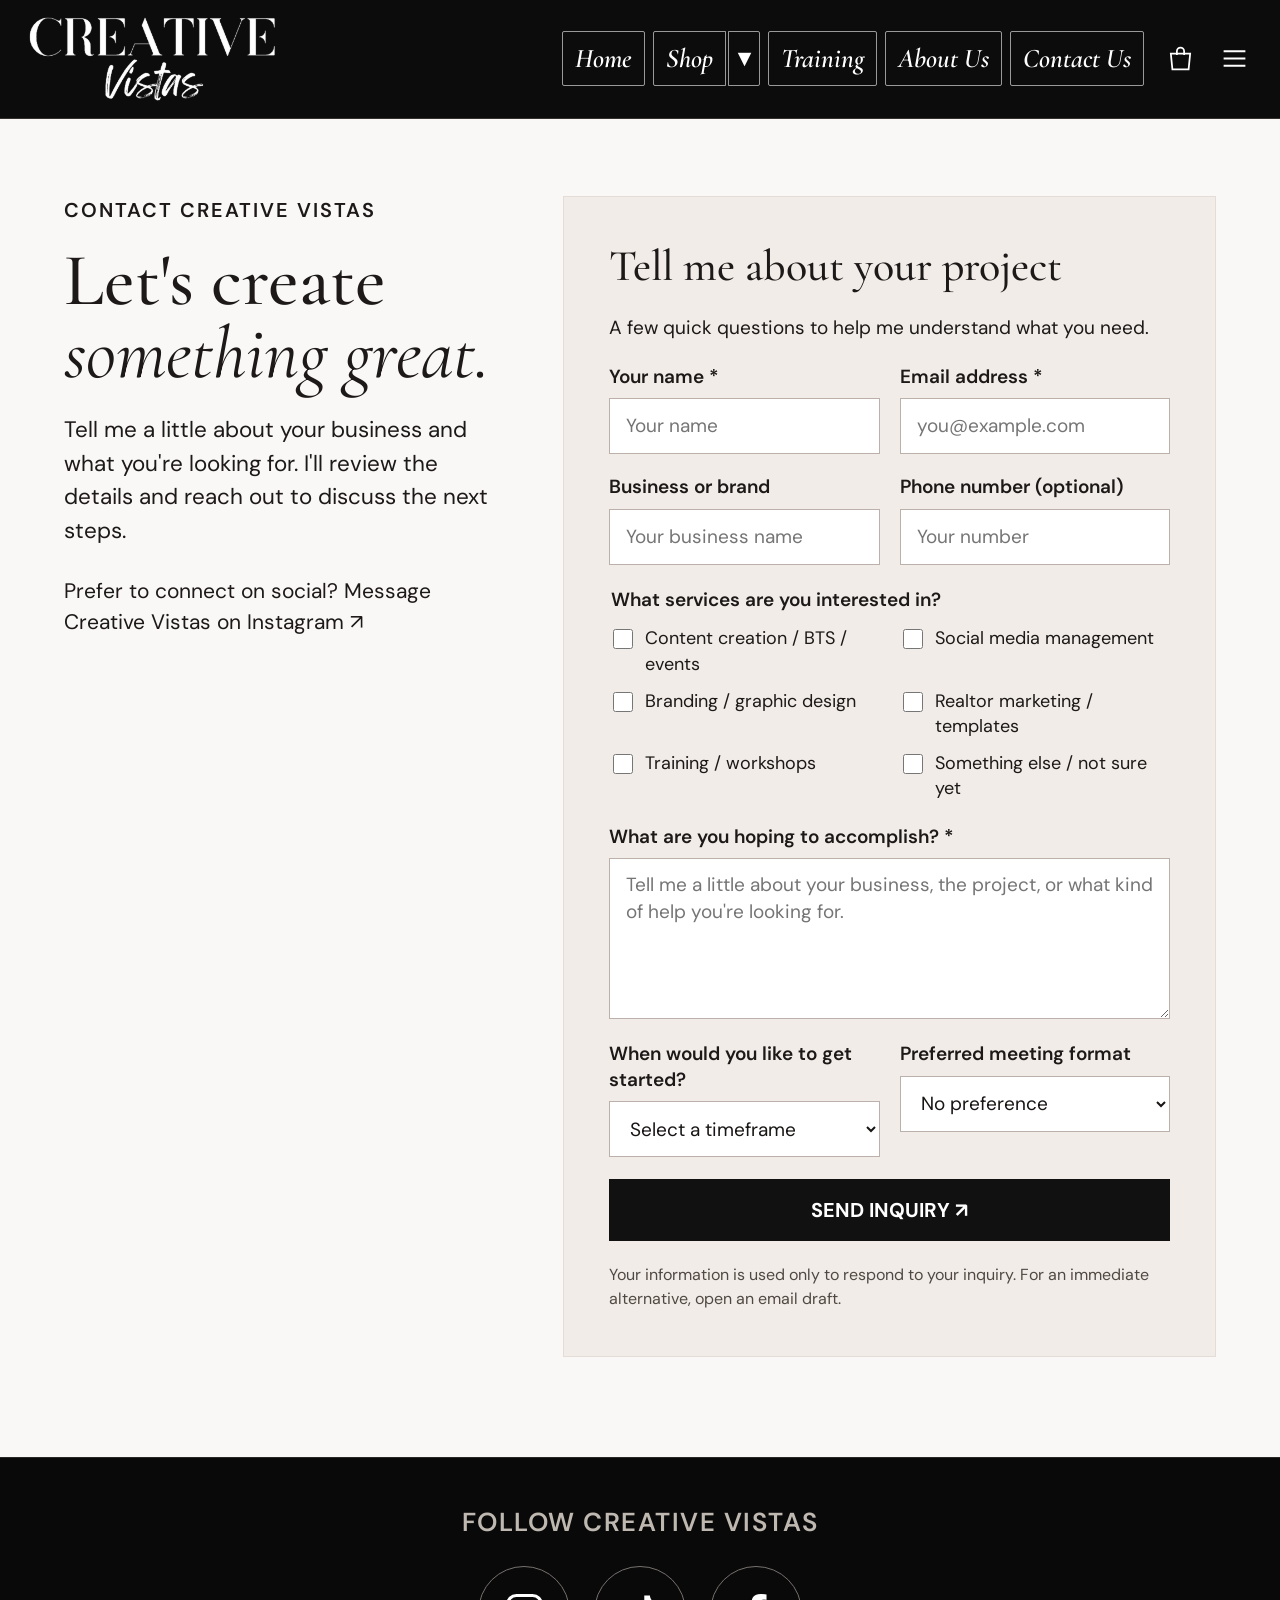
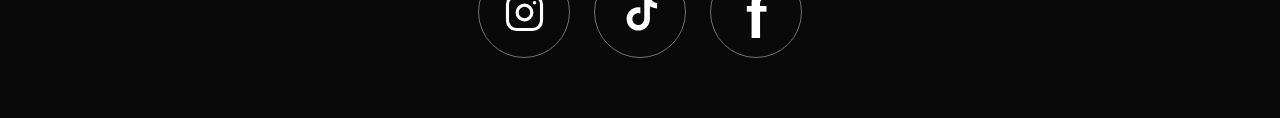
<file: contact.html>
<!doctype html><html lang="en"><head><meta charset="utf-8"><meta name="viewport" content="width=device-width,initial-scale=1"><meta name="theme-color" content="#141313"><meta name="description" content="Contact Creative Vistas. Tell us about your marketing, social media, content creation, design or training needs with our quick discovery form."><title>Contact | Creative Vistas</title><link rel="preconnect" href="https://fonts.googleapis.com"><link rel="preconnect" href="https://fonts.gstatic.com" crossorigin><link href="https://fonts.googleapis.com/css2?family=Cormorant+Garamond:ital,wght@0,400;0,500;0,600;0,700;1,400;1,500;1,600;1,700&family=DM+Sans:wght@400;500;600;700&family=Caveat:wght@400;500;600;700&display=swap" rel="stylesheet"><link rel="stylesheet" href="styles.css?v=nav-right-readable-20261112">
<link rel="stylesheet" href="header-layout.css?v=larger-social-icons-20261112"><link rel="stylesheet" href="shop-pages.css?v=20261112"><link rel="stylesheet" href="about-contact.css?v=discovery-20261112"></head><body><a class="skip-link" href="#main">Skip to content</a><header class="site-header" id="top"><div class="header-inner">
<a href="index.html#home" class="brand" aria-label="Creative Vistas home"><img class="brand-logo" src="logo-white.png" alt="Creative Vistas" width="460" height="176"></a>
<nav class="primary-nav" id="nav" aria-label="Main navigation"><a href="index.html#home">Home</a><div class="cv-shop-menu"><a href="index.html#shop" class="cv-shop-main">Shop</a><button type="button" class="cv-shop-toggle" aria-label="Show Shop packages" aria-expanded="false" aria-controls="cvShopDropdown">▾</button><div class="cv-shop-dropdown" id="cvShopDropdown"><a href="index.html#shop">All Packages</a><a href="the-content-experience.html">The Content Experience</a><a href="realtor-listing-bundle.html">Realtor Listing Bundle</a><a href="30-day-content-planner.html">30-Day Content Planner</a></div></div><a href="index.html#training">Training</a><a href="about.html">About Us</a><a class="active" href="contact.html">Contact Us</a></nav>
<div class="header-actions"><a class="icon-button" href="index.html#shop" aria-label="Shop Creative Vistas" title="Shop"><svg viewBox="0 0 24 24"><path d="M4 8h16l-1.3 13H5.3L4 8Z"/><path d="M9 9V6a3 3 0 0 1 6 0v3"/></svg></a><button class="icon-button menu-button" aria-label="Open menu" aria-expanded="false" aria-controls="nav"><svg viewBox="0 0 24 24"><path d="M3 6h18M3 12h18M3 18h18"/></svg></button></div>
</div></header><main id="main" class="cv-contact-page">
<section class="cv-contact-shell">
 <div class="cv-contact-heading">
  <p class="cv-kicker">CONTACT CREATIVE VISTAS</p>
  <h1>Let's create <em>something great.</em></h1>
  <p class="cv-contact-intro">Tell me a little about your business and what you're looking for. I'll review the details and reach out to discuss the next steps.</p>
  <p class="cv-contact-aside">Prefer to connect on social? <a href="https://www.instagram.com/creativevistas/" target="_blank" rel="noopener noreferrer">Message Creative Vistas on Instagram ↗</a></p>
 </div>
 <form class="cv-discovery-form" action="https://formsubmit.co/jlsvista@aol.com" method="POST">
  <input type="hidden" name="_subject" value="Creative Vistas — New business discovery inquiry">
  <input type="hidden" name="_template" value="table">
  <input type="hidden" name="_url" value="https://creative-vistas-store-front.pages.dev/contact.html">
  <input type="text" name="_honey" style="display:none" tabindex="-1" autocomplete="off" aria-hidden="true">
  <h2>Tell me about your project</h2>
  <p class="cv-form-lead">A few quick questions to help me understand what you need.</p>
  <div class="cv-form-grid">
    <div class="cv-field"><label for="cvName">Your name *</label><input id="cvName" name="Name" type="text" autocomplete="name" required placeholder="Your name"></div>
    <div class="cv-field"><label for="cvEmail">Email address *</label><input id="cvEmail" name="email" type="email" autocomplete="email" required placeholder="you@example.com"></div>
    <div class="cv-field"><label for="cvBusiness">Business or brand</label><input id="cvBusiness" name="Business or Brand" type="text" autocomplete="organization" placeholder="Your business name"></div>
    <div class="cv-field"><label for="cvPhone">Phone number (optional)</label><input id="cvPhone" name="Phone" type="tel" autocomplete="tel" placeholder="Your number"></div>
  </div>
  <fieldset class="cv-services">
   <legend>What services are you interested in?</legend>
   <label><input name="Service: Content creation" type="checkbox" value="Interested"> Content creation / BTS / events</label>
   <label><input name="Service: Social media" type="checkbox" value="Interested"> Social media management</label>
   <label><input name="Service: Branding and design" type="checkbox" value="Interested"> Branding / graphic design</label>
   <label><input name="Service: Realtor marketing" type="checkbox" value="Interested"> Realtor marketing / templates</label>
   <label><input name="Service: Training" type="checkbox" value="Interested"> Training / workshops</label>
   <label><input name="Service: Other" type="checkbox" value="Interested"> Something else / not sure yet</label>
  </fieldset>
  <div class="cv-field"><label for="cvGoal">What are you hoping to accomplish? *</label><textarea id="cvGoal" name="Project goals and details" required rows="5" placeholder="Tell me a little about your business, the project, or what kind of help you're looking for."></textarea></div>
  <div class="cv-form-grid">
   <div class="cv-field"><label for="cvWhen">When would you like to get started?</label><select id="cvWhen" name="Preferred timeline"><option value="">Select a timeframe</option><option>As soon as possible</option><option>Within 2 weeks</option><option>Within a month</option><option>Just exploring options</option></select></div>
   <div class="cv-field"><label for="cvHow">Preferred meeting format</label><select id="cvHow" name="Meeting format"><option value="">No preference</option><option>Virtual</option><option>In person</option><option>Not sure yet</option></select></div>
  </div>
  <button type="submit">SEND INQUIRY ↗</button>
  <p class="cv-form-note">Your information is used only to respond to your inquiry. For an immediate alternative, <a href="mailto:jlsvista@aol.com?subject=Creative%20Vistas%20Inquiry">open an email draft</a>.</p>
 </form>
</section>
</main><footer class="social-footer" aria-label="Creative Vistas social media"><p>FOLLOW CREATIVE VISTAS</p><div class="social-links">
<a href="https://www.instagram.com/creativevistas/" target="_blank" rel="noopener noreferrer" aria-label="Creative Vistas Instagram" title="Instagram"><svg viewBox="0 0 24 24" aria-hidden="true"><rect x="2.5" y="2.5" width="19" height="19" rx="5"/><circle cx="12" cy="12" r="4.1"/><circle cx="17.6" cy="6.6" r="1" class="social-fill"/></svg></a>
<a href="https://www.tiktok.com/@creativevistas" target="_blank" rel="noopener noreferrer" aria-label="Creative Vistas TikTok" title="TikTok"><svg viewBox="0 0 24 24" aria-hidden="true" class="tiktok-icon"><path d="M14.1 2.5h3.15c.2 2.18 1.7 3.9 4 4.14v3.1a10.1 10.1 0 0 1-4.01-1.1v7.01a6.5 6.5 0 1 1-6.55-6.55c.42 0 .84.04 1.24.12v3.28a3.34 3.34 0 1 0 2.18 3.15V2.5Z"/></svg></a>
<a href="https://www.facebook.com/creativevistas" target="_blank" rel="noopener noreferrer" aria-label="Creative Vistas Facebook" title="Facebook"><span class="facebook-letter" aria-hidden="true">f</span></a>
</div></footer><script>const btn=document.querySelector('.menu-button'),nav=document.querySelector('#nav');btn?.addEventListener('click',()=>{const open=nav.classList.toggle('open');btn.setAttribute('aria-expanded',String(open));});nav?.querySelectorAll('a').forEach(a=>a.addEventListener('click',()=>{nav.classList.remove('open');btn.setAttribute('aria-expanded','false')}));</script><script>(function(){
const params=new URLSearchParams(window.location.search);
const session=params.get('session');
if(!session||!['30 Minutes','1 Hour','Custom Content Quote'].includes(session))return;
const form=document.querySelector('.cv-discovery-form');if(!form)return;
const addon=params.get('addon')==='Editing and/or posting support';
const base=session==='30 Minutes'?80:session==='1 Hour'?125:null;
const total=base===null?'Custom quote':'</body></html>+(base+(addon?35:0));
const description=session==='Custom Content Quote'?'Custom content coverage — quote requested':session+' content creation session'+(addon?' + editing/posting support':'');
const summary=document.createElement('div');
summary.className='cv-field cv-booking-request-summary';
summary.innerHTML='<label for="cvPackageRequest">Your selected package</label><input id="cvPackageRequest" name="Requested package and estimate" readonly>';
const field=summary.querySelector('input');field.value=description+' — '+total;
const intro=form.querySelector('.cv-form-lead');intro?.insertAdjacentElement('afterend',summary);
const service=form.querySelector('input[name="Service: Content creation"]');if(service)service.checked=true;
const goal=form.querySelector('#cvGoal');
if(goal){goal.placeholder=session==='Custom Content Quote'?'Describe your event, class, workshop or project, preferred date, location, hours and content needs.':'Share your preferred date, location, business, and what you want captured during your session.';}
const subject=form.querySelector('input[name="_subject"]');if(subject)subject.value='Creative Vistas — '+description;
})();</script><script src="shop-navigation.js?v=20261112" defer></script></body></html>
</file>
<file: styles.css>
:root{--black:#141211;--black2:#211e1b;--cream:#f5f1ed;--paper:#fdfbf9;--beige:#e9e2dc;--line:#d9d1c9;--mute:#716a65;--serif:'Cormorant Garamond',Georgia,serif;--sans:'DM Sans',Arial,sans-serif}*{box-sizing:border-box}html{scroll-behavior:smooth;scroll-padding-top:75px}body{margin:0;background:var(--paper);color:var(--black);font-family:var(--sans);-webkit-font-smoothing:antialiased}button,a{touch-action:manipulation}a{color:inherit;text-decoration:none}button{font:inherit}button:focus-visible,a:focus-visible,input:focus-visible{outline:2px solid #aa8766;outline-offset:4px}img{max-width:100%;display:block}.skip-link{position:absolute;left:-200vw;top:0;z-index:200;background:white;padding:12px}.skip-link:focus{left:12px}.announcement{text-align:center;background:#0b0b0b;color:#dad1c8;font-size:9px;letter-spacing:2.3px;padding:8px 12px}.sparkle{padding:0 11px;color:#b8a18f}.site-header{position:sticky;top:0;z-index:40;background:#0c0c0c;color:white;border-bottom:1px solid #34312e}.header-inner{max-width:1510px;margin:auto;display:flex;align-items:center;justify-content:space-between;padding:10px clamp(20px,4.5vw,80px);min-height:73px;gap:25px}.brand{display:flex;flex-direction:column;align-items:center;min-width:252px;line-height:1}.brand-large{font:400 clamp(25px,2.65vw,40px)/.9 var(--serif);white-space:nowrap;letter-spacing:-1.2px}.brand-large i{font-size:1.55em;font-weight:400;letter-spacing:-8px;margin-right:8px}.brand-small,.footer-brand small{font-size:9px;letter-spacing:2.6px;margin-top:7px}.primary-nav{display:flex;align-items:center;gap:clamp(13px,2.1vw,37px);font-size:12px}.primary-nav a{white-space:nowrap;position:relative;padding:8px 0}.primary-nav a:hover:after,.primary-nav a.active:after{content:"";position:absolute;bottom:4px;height:1px;background:white;left:0;right:0}.header-actions{display:flex;align-items:center;gap:13px}.icon-button{position:relative;border:0;background:none;color:inherit;cursor:pointer;padding:5px;line-height:0}.icon-button svg{width:23px;height:23px;stroke:currentColor;stroke-width:1.45;fill:none}.cart-count{position:absolute;top:-3px;right:-7px;border-radius:50%;background:#d1bdab;color:#161412;font-size:9px;width:15px;height:15px;display:grid;place-items:center}.menu-button{display:none}.hero{min-height:430px;display:grid;grid-template-columns:40% 60%;background:linear-gradient(110deg,#2c2926,#191817);color:white;overflow:hidden;position:relative}.hero-copy{z-index:2;padding:64px 4vw 60px max(7%,calc((100vw - 1410px)/2));display:flex;flex-direction:column;align-items:flex-start;justify-content:center;background:radial-gradient(circle at 20% 35%,#413a35 0%,#242220 70%)}.eyebrow,.kicker{font-size:11px;letter-spacing:3.5px;font-weight:500;text-transform:uppercase}.eyebrow.light{color:#f3eeea;letter-spacing:5px;font-size:13px;margin:0 0 15px}.hero h1{font:400 clamp(55px,6vw,106px)/.79 var(--serif);letter-spacing:-2.7px;margin:0 0 25px;white-space:nowrap}.hero-subhead{font:italic 500 clamp(18px,1.65vw,23px)/1.12 var(--serif);max-width:420px;margin:0 0 23px;color:#f4eeeb}.hero-media{background-image:url('hero-photo.webp');background-position:center center;background-size:cover;min-height:380px}.btn{font-size:11px;letter-spacing:1.8px;font-weight:700;display:inline-flex;justify-content:center;align-items:center;gap:25px;padding:15px 27px;cursor:pointer;transition:background .25s,color .25s,transform .25s;border:1px solid transparent;min-width:186px}.btn:hover{transform:translateY(-2px)}.btn-outline-light{color:white;border-color:#d8d5d3;background:rgba(0,0,0,.45)}.btn-outline-light:hover{background:#fff;color:#121212}.btn-dark{background:#0a0a0a;color:white}.btn-dark:hover{background:#474039}.btn:disabled{opacity:.57;cursor:not-allowed;transform:none}.hero-bottom-line{height:4px;background:linear-gradient(90deg,#c9b8a8,transparent);position:absolute;bottom:0;width:100%}.benefit-ribbon{display:grid;grid-template-columns:repeat(4,1fr);max-width:100%;padding:21px max(4%,calc((100% - 1400px)/2));background:#eee8e3}.benefit{display:flex;align-items:center;justify-content:center;gap:18px;border-right:1px solid #bcb1a7}.benefit:last-child{border:0}.benefit svg{width:43px;height:43px;fill:none;stroke:#211d1a;stroke-width:1.5;flex:none}.benefit span{font-size:12px;font-weight:700;letter-spacing:1.2px;line-height:1.55}.section-pad{padding:35px clamp(16px,3vw,48px) 28px}.section-heading{max-width:1210px;display:flex;align-items:center;justify-content:center;gap:27px;margin:0 auto 25px;text-align:center}.section-heading .heading-rule{height:1px;background:#8e8580;flex:1;max-width:220px}.section-heading h2{font:400 clamp(28px,3vw,42px)/1 var(--serif);margin:0;letter-spacing:-.7px}.section-heading p{font:italic 19px/1.15 var(--serif);margin:5px 0 0}.category-grid{display:grid;grid-template-columns:repeat(4,minmax(0,1fr));gap:12px;max-width:1500px;margin:auto}.category-card{position:relative;overflow:hidden;height:clamp(175px,17vw,270px);isolation:isolate;background:#5b554f}.category-card img{width:100%;height:100%;object-fit:cover;filter:saturate(.84);transition:transform .65s}.category-card:hover img{transform:scale(1.07)}.category-shade{position:absolute;inset:0;background:linear-gradient(0deg,rgba(0,0,0,.75),transparent 83%)}.category-title{position:absolute;bottom:27px;left:19px;font:400 clamp(23px,2.65vw,40px)/.82 var(--serif);color:white;letter-spacing:-.4px}.category-title small{display:block;margin-top:14px;font:500 clamp(7px,.7vw,10px)/1.35 var(--sans);letter-spacing:1.3px}.circle-arrow{position:absolute;bottom:15px;right:15px;background:#f4f1ed;color:#141211;border-radius:50%;width:34px;height:34px;display:grid;place-items:center;font-size:21px;transition:transform .3s}.category-card:hover .circle-arrow{transform:rotate(-45deg)}.products{padding-top:31px;padding-bottom:34px}.products-heading{margin-bottom:17px}.products-heading .kicker{font:500 10px var(--sans);letter-spacing:3px;margin-bottom:8px;color:var(--mute)}.shop-tools{max-width:1500px;margin:0 auto 16px;display:flex;align-items:center;justify-content:space-between;gap:10px}.filter-row{display:flex;gap:7px;flex-wrap:wrap}.filter{font-size:11px;color:#494039;border:1px solid #d4cac0;padding:8px 14px;background:transparent;cursor:pointer;transition:.2s}.filter:hover,.filter.active{background:#221e1b;color:white;border-color:#221e1b}.product-total{font-size:11px;color:#766e69;white-space:nowrap}.product-grid{display:grid;grid-template-columns:repeat(5,minmax(0,1fr));gap:13px;max-width:1500px;margin:auto}.product-card{border:1px solid #eee8e3;background:white;min-width:0;display:flex;flex-direction:column;box-shadow:0 3px 15px #34231a07;transition:box-shadow .3s,transform .3s}.product-card:hover{transform:translateY(-4px);box-shadow:0 10px 25px #34231a17}.product-image-button{background:#f5f0eb;padding:0;border:0;cursor:pointer;width:100%;height:clamp(130px,13vw,215px);overflow:hidden}.product-image-button img{width:100%;height:100%;object-fit:cover;transition:transform .5s}.product-card:hover img{transform:scale(1.045)}.product-info{padding:13px 11px 14px;text-align:center;display:flex;flex-direction:column;flex:1;align-items:stretch}.product-info h3{font:600 clamp(19px,1.7vw,27px)/.92 var(--serif);margin:3px 0 11px;min-height:43px}.product-price{font-size:18px;font-weight:700;margin:0 0 10px}.add-button{background:#101010;color:white;border:0;cursor:pointer;padding:10px 7px;font-size:10px;letter-spacing:1px;font-weight:700;margin-top:auto;transition:background .2s}.add-button:hover{background:#55493e}.store-note{text-align:center;color:#8a7f77;font-size:10px;letter-spacing:1.4px;margin:22px 0 0}.realtor-feature{display:grid;grid-template-columns:38% 62%;min-height:260px;background:#eae3dd}.realtor-photo{background-image:url('realtor-category.webp');background-size:cover;background-position:center 41%;min-height:260px}.realtor-copy{padding:45px 8%}.realtor-copy h2{font:400 clamp(38px,4vw,61px)/1 var(--serif);margin:10px 0}.realtor-copy h2 em{font-weight:400}.realtor-copy p:not(.kicker){font:18px/1.5 var(--serif);max-width:620px}.text-cta{font-size:11px;letter-spacing:2px;font-weight:700;border-bottom:1px solid currentColor;display:inline-block;padding-bottom:7px;margin-top:5px}.text-cta span{margin-left:10px}.training{display:grid;grid-template-columns:34% 39% 27%;background:#f1ece7;min-height:282px}.training-photo{background-image:url('education-photo.webp');background-position:center;background-size:cover}.training-copy{padding:31px 7%}.training-copy .kicker,.realtor-copy .kicker{font-size:10px;letter-spacing:2.8px}.training-copy h2{font:400 clamp(30px,3.1vw,50px)/.94 var(--serif);margin:10px 0}.training-copy p:not(.kicker){font:italic clamp(17px,1.6vw,22px)/1.13 var(--serif);margin:0 0 12px}.training .btn{padding:10px 17px;min-width:0}.training-list{align-self:center;padding:9px 18px 9px 36px;margin:0 15px 0 0;border-left:1px solid #aaa199;list-style:none;display:flex;flex-direction:column;gap:17px}.training-list li{font-size:11px;font-weight:700;letter-spacing:.3px;display:flex;gap:15px;align-items:center}.training-list li:before{content:'✓';font-size:20px;font-weight:400}.trust-row{display:grid;grid-template-columns:repeat(4,1fr);gap:0;padding:24px 3%;background:#fff}.trust-row>div{display:flex;justify-content:center;align-items:center;gap:13px;border-right:1px solid #c9c0b9}.trust-row>div:last-child{border:0}.trust-row svg{width:33px;height:33px;fill:none;stroke:#1b1715;stroke-width:1.5;flex:none}.trust-row span{display:flex;flex-direction:column;gap:3px}.trust-row strong{font-size:10px}.trust-row small{font-size:10px;color:#625b56}.about{background:#eae2da;padding:65px clamp(24px,9vw,140px);display:grid;grid-template-columns:1fr 1fr;gap:60px;align-items:center}.about h2,.contact h2{font:400 clamp(39px,5vw,70px)/.88 var(--serif);margin:15px 0}.about h2 em{font-weight:400}.about-text p{font:23px/1.35 var(--serif)}.contact{text-align:center;padding:74px 20px;background:#201d1b;color:white}.contact h2{margin:18px 0}.contact>p:not(.kicker){font:22px/1.2 var(--serif);max-width:620px;margin:0 auto 24px}.footer{background:#0a0a0a;color:white;padding:31px 5%;display:flex;align-items:center;justify-content:space-between;gap:20px}.footer-brand{text-align:center}.footer-brand .brand-large{font-size:30px}.footer-links{display:flex;gap:22px;font-size:11px}.footer p{font-size:10px;color:#b2aaa4;line-height:1.8;text-align:right}.overlay{position:fixed;inset:0;background:#0e0c0bcc;z-index:65;opacity:0;transition:opacity .25s}.overlay.visible{opacity:1}.drawer{position:fixed;right:0;top:0;bottom:0;z-index:75;width:min(450px,100vw);background:#faf8f5;box-shadow:-15px 0 45px #0003;transform:translateX(105%);transition:transform .35s;display:flex;flex-direction:column}.drawer.open{transform:translateX(0)}.drawer-head{padding:28px;border-bottom:1px solid var(--line);display:flex;justify-content:space-between;align-items:start}.drawer-head h2{font:46px var(--serif);margin:4px 0}.close-cart,.close-search,.close-product{font-size:31px}.cart-items{flex:1;overflow:auto;padding:22px 26px}.empty-cart{font:24px var(--serif);color:#72675e;margin:50px 0;text-align:center}.cart-line{display:flex;align-items:center;gap:15px;padding:15px 0;border-bottom:1px solid var(--line)}.cart-line img{width:90px;height:78px;object-fit:cover}.cart-line-content{flex:1}.cart-line h3{font:600 22px/1 var(--serif);margin:0 0 7px}.cart-line span{font-size:12px}.quantity{display:flex;align-items:center;gap:13px;margin-top:10px}.quantity button{background:transparent;border:1px solid #ccc;width:26px;height:26px;cursor:pointer}.drawer-foot{padding:25px;border-top:1px solid var(--line)}.subtotal{display:flex;justify-content:space-between;margin-bottom:17px}.drawer-foot .btn{width:100%}.drawer-foot p{font-size:11px;text-align:center;color:#79706a}.search-dialog,.product-dialog{position:fixed;left:50%;top:50%;transform:translate(-50%,-44%);width:min(680px,calc(100vw - 24px));max-height:87vh;overflow:auto;background:var(--paper);z-index:76;opacity:0;pointer-events:none;transition:opacity .2s,transform .2s;padding:35px;box-shadow:0 20px 60px #0004}.search-dialog.open,.product-dialog.open{transform:translate(-50%,-50%);opacity:1;pointer-events:auto}.close-search,.close-product{position:absolute;right:18px;top:15px}.search-dialog label{display:block;margin-bottom:19px}.search-dialog input{width:100%;border:0;border-bottom:1px solid #857c75;padding:14px 3px;background:transparent;font:28px var(--serif);outline:0}.search-result{display:flex;align-items:center;gap:16px;padding:12px 0;border-bottom:1px solid #ebe3dc;cursor:pointer;background:transparent;border-left:0;border-right:0;border-top:0;width:100%;text-align:left}.search-result img{width:86px;height:64px;object-fit:cover}.search-result strong{display:block;font:600 22px var(--serif)}.search-result small{font:12px var(--sans)}.dialog-product-content{display:grid;grid-template-columns:48% 52%;gap:22px;padding-right:10px}.dialog-product-content img{width:100%;aspect-ratio:1;object-fit:cover}.dialog-product-content h2{font:400 39px/.9 var(--serif);margin:10px 0}.dialog-product-content p{font:18px/1.3 var(--serif)}.dialog-product-content strong{font-size:19px}.dialog-product-content .btn{margin-top:19px}.toast{position:fixed;bottom:25px;left:50%;transform:translate(-50%,25px);padding:13px 22px;background:#1d1917;color:white;z-index:90;font-size:12px;opacity:0;pointer-events:none;transition:.3s}.toast.show{transform:translate(-50%,0);opacity:1}body.modal-open{overflow:hidden}
@media(min-width:1600px){.hero{min-height:550px}.hero-media{min-height:550px}.hero-copy{padding-left:max(10%,calc((100vw - 1450px)/2))}}@media(max-width:1120px){.brand{min-width:208px}.brand-large{font-size:29px}.primary-nav{gap:13px;font-size:11px}.hero-copy{padding-left:5%}.hero h1{font-size:clamp(53px,6vw,75px)}.training{grid-template-columns:32% 42% 26%}.training-list{padding-left:20px}.training-list li{font-size:10px}.category-title{font-size:30px}.category-title small{font-size:8px}}@media(max-width:850px){.header-inner{min-height:67px}.brand{min-width:0}.menu-button{display:block}.primary-nav{display:none;position:absolute;left:0;right:0;top:100%;padding:18px 24px;background:#0c0c0c;flex-direction:column;align-items:flex-start;gap:12px;border-top:1px solid #333}.primary-nav.open{display:flex}.primary-nav a{font-size:15px}.hero{grid-template-columns:45% 55%;min-height:380px}.hero-copy{padding:35px 22px}.hero h1{font-size:clamp(48px,6vw,65px);white-space:normal}.hero-subhead{font-size:18px}.benefit svg{width:31px;height:31px}.benefit{gap:9px}.benefit span{font-size:9px}.category-grid{grid-template-columns:repeat(2,1fr)}.category-card{height:240px}.category-title{font-size:39px}.category-title small{font-size:9px}.product-grid{grid-template-columns:repeat(3,minmax(0,1fr))}.product-image-button{height:180px}.training{grid-template-columns:36% 64%}.training-list{grid-column:1/-1;flex-direction:row;justify-content:space-evenly;gap:10px;border:0;margin:0;padding:17px}.training-list li{font-size:9px}.training-list li:before{font-size:16px}.trust-row{grid-template-columns:repeat(2,1fr);row-gap:20px}.trust-row>div:nth-child(2){border:0}.about{gap:20px}.about-text p{font-size:20px}}
@media(max-width:600px){.announcement{font-size:7px;letter-spacing:1.1px}.sparkle{padding:0 5px}.header-inner{padding:9px 16px;gap:8px}.brand-large{font-size:27px}.brand-large i{margin-right:5px;letter-spacing:-6px}.brand-small{font-size:7px}.header-actions{gap:6px}.icon-button svg{width:21px;height:21px}.hero{grid-template-columns:1fr;min-height:auto;display:flex;flex-direction:column-reverse}.hero-media{height:265px;min-height:0;background-position:center 45%}.hero-copy{padding:33px 22px 34px;background:#282421}.hero h1{font-size:clamp(53px,14vw,78px);margin-bottom:18px;white-space:nowrap}.eyebrow.light{font-size:10px}.hero-subhead{font-size:21px;max-width:380px}.benefit-ribbon{padding:14px 9px;gap:8px;grid-template-columns:repeat(2,1fr);row-gap:17px}.benefit{justify-content:flex-start;padding-left:11%;border:0}.benefit svg{width:34px;height:34px}.benefit span{font-size:9px}.section-pad{padding:30px 13px 22px}.section-heading{gap:10px}.section-heading h2{font-size:31px}.section-heading p{font-size:16px}.category-grid{gap:9px}.category-card{height:190px}.category-title{font-size:29px;left:10px;bottom:20px}.category-title small{font-size:7px;letter-spacing:.7px}.circle-arrow{width:25px;height:25px;font-size:15px;right:8px;bottom:9px}.products-heading h2{font-size:34px}.shop-tools{flex-direction:column;align-items:flex-start}.filter-row{gap:5px}.filter{padding:7px 9px;font-size:10px}.product-grid{grid-template-columns:repeat(2,minmax(0,1fr));gap:9px}.product-image-button{height:155px}.product-info{padding:9px}.product-info h3{font-size:22px}.product-price{font-size:15px}.add-button{font-size:9px}.store-note{font-size:9px}.realtor-feature{grid-template-columns:1fr}.realtor-photo{min-height:205px}.realtor-copy{padding:28px 25px}.realtor-copy h2{font-size:48px}.training{grid-template-columns:1fr}.training-photo{min-height:230px}.training-copy{padding:28px 24px}.training-copy h2{font-size:44px}.training-list{flex-direction:column;align-items:flex-start;padding:5px 27px 25px;gap:12px}.training-list li{font-size:11px}.trust-row{padding:23px 9px;gap:22px 0}.trust-row>div{justify-content:flex-start;padding-left:10px;gap:8px}.trust-row svg{width:27px;height:27px}.trust-row strong{font-size:9px}.trust-row small{font-size:8px}.about{grid-template-columns:1fr;padding:47px 24px;gap:0}.about h2{font-size:52px}.about-text p{font-size:23px}.contact{padding:55px 20px}.contact h2{font-size:53px}.footer{flex-direction:column;padding:34px 20px;text-align:center}.footer p{text-align:center}.footer-links{flex-wrap:wrap;justify-content:center}.dialog-product-content{grid-template-columns:1fr}.dialog-product-content img{max-height:260px}.search-dialog,.product-dialog{padding:30px 19px}.search-dialog input{font-size:23px}}
@media(prefers-reduced-motion:reduce){*,*::before,*::after{scroll-behavior:auto!important;transition:none!important;animation:none!important}}

/* Original Creative Vistas logo: transparent crop from the owner-provided artwork */
.brand{min-width:0;display:block;flex-shrink:0}.brand-logo{width:clamp(175px,19vw,245px);height:auto;display:block}.footer-logo{width:230px;height:auto;display:block;margin:auto}.footer-brand small{display:block;margin-top:3px}@media(max-width:1120px){.brand-logo{width:190px}}@media(max-width:600px){.brand-logo{width:165px}.footer-logo{width:210px}}

/* Creative Vistas refinements — November 2026 */
:root{--handwriting:'Caveat',cursive}
/* Main nav: expanded script style, deliberate separation from logo and icons. */
.header-inner{display:grid;grid-template-columns:minmax(178px,245px) minmax(0,1fr) auto;column-gap:clamp(15px,2vw,35px);padding-inline:clamp(16px,3vw,50px);max-width:1600px;min-height:91px}
.brand{width:100%;min-width:0;max-width:245px}
.brand-logo{width:100%;max-width:245px;height:auto;object-fit:contain}
.primary-nav{display:flex;min-width:0;justify-content:center;gap:clamp(10px,1.65vw,30px);font-family:var(--handwriting);font-size:clamp(18px,1.65vw,24px);font-weight:600;line-height:1;letter-spacing:.15px}
.primary-nav a{display:inline-block;padding:14px 0 12px;white-space:nowrap}
.primary-nav a:hover:after,.primary-nav a.active:after{bottom:6px}
.header-actions{gap:clamp(5px,.8vw,14px);flex-shrink:0}
/* Avoid any content overflowing the hero copy column on desktop. */
.hero{grid-template-columns:minmax(0,43%) minmax(0,57%);min-height:450px}
.hero-copy{min-width:0;padding:50px clamp(24px,3.5vw,64px);position:relative}
.hero h1{white-space:normal;overflow-wrap:normal;max-width:100%;font-size:clamp(44px,4.55vw,78px);line-height:.89;letter-spacing:-1.3px}
.hero-subhead{max-width:480px;line-height:1.25}
/* Image assets: avoid browser distortions and fuzzy enlargement transitions. */
.hero-media,.training-photo{background-repeat:no-repeat;background-size:cover}
.category-card img,.product-image-button img{object-fit:cover;image-rendering:auto}
.category-card{transform:translateZ(0)}
/* Category imagery already contains its label; no duplicate text overlay. */
@media (max-width:1190px){
 .header-inner{grid-template-columns:minmax(170px,205px) minmax(0,1fr) auto;column-gap:14px;padding-inline:18px}
 .primary-nav{gap:clamp(8px,1vw,14px);font-size:20px}
 .hero h1{font-size:clamp(43px,4.4vw,61px)}
}
/* Switch to the polished mobile navigation before desktop labels can collide. */
@media (max-width:1020px){
 .header-inner{display:flex;justify-content:space-between;min-height:74px;padding-inline:19px}
 .brand{max-width:200px;flex:0 1 200px}
 .brand-logo{width:100%}
 .menu-button{display:block}
 .primary-nav{display:none;position:absolute;left:0;right:0;top:100%;background:#0c0c0c;padding:19px 27px 26px;flex-direction:column;align-items:flex-start;gap:3px;border-top:1px solid #333;font-size:27px;box-shadow:0 16px 24px #0005}
 .primary-nav.open{display:flex}
 .primary-nav a{font-size:27px;padding:10px 0}
 .hero{grid-template-columns:45% 55%;min-height:380px}
 .hero-copy{padding:35px 22px}
 .hero h1{font-size:clamp(43px,5.5vw,64px)}
}
@media(max-width:600px){
 .header-inner{min-height:70px;padding:9px 15px}
 .brand{flex:0 1 166px;max-width:166px}
 .brand-logo{width:100%}
 .hero{display:flex;flex-direction:column-reverse;min-height:auto}
 .hero-media{height:265px;min-height:0}
 .hero-copy{padding:33px 22px 34px}
 .hero h1{font-size:clamp(49px,12.2vw,73px);line-height:.82;letter-spacing:-1.3px}
 .hero-subhead{font-size:21px}
 .primary-nav{font-size:28px}
 .primary-nav a{font-size:28px}
}


/* November 2026 refinement pass */
.announcement{display:none !important;}

.header-inner{display:grid;grid-template-columns:minmax(220px,280px) minmax(0,1fr) auto;align-items:center;column-gap:clamp(18px,2.5vw,42px);padding-inline:clamp(20px,3.2vw,52px);max-width:1680px;min-height:96px}
.brand{max-width:280px}
.brand-logo{max-width:280px;width:100%}
.primary-nav{display:flex;justify-content:center;align-items:center;min-width:0;gap:clamp(16px,2.2vw,42px);font-family:var(--handwriting);font-size:clamp(21px,1.85vw,29px);font-weight:600;line-height:1;letter-spacing:.2px;flex-wrap:nowrap}
.primary-nav a{padding:14px 0 13px;white-space:nowrap}
.header-actions{gap:clamp(8px,1vw,14px)}
.icon-button svg{width:24px;height:24px}
.footer-brand small{display:none}
.contact{display:none !important}
@media (min-width:1021px){
  .site-header{position:sticky;top:0;z-index:60}
}
@media (max-width:1280px){
  .header-inner{grid-template-columns:minmax(190px,230px) minmax(0,1fr) auto;column-gap:16px;padding-inline:18px;min-height:88px}
  .brand{max-width:230px}
  .brand-logo{max-width:230px}
  .primary-nav{gap:clamp(10px,1.1vw,18px);font-size:clamp(19px,1.55vw,24px)}
}
@media (max-width:1020px){
  .header-inner{display:flex;justify-content:space-between;min-height:74px;padding-inline:19px}
  .brand{max-width:200px;flex:0 1 200px}
  .brand-logo{width:100%}
  .menu-button{display:block}
  .primary-nav{display:none;position:absolute;left:0;right:0;top:100%;background:#0c0c0c;padding:19px 27px 26px;flex-direction:column;align-items:flex-start;gap:3px;border-top:1px solid #333;font-size:28px;box-shadow:0 16px 24px #0005}
  .primary-nav.open{display:flex}
  .primary-nav a{font-size:28px;padding:10px 0}
}
@media (max-width:600px){
  .brand{max-width:166px;flex:0 1 166px}
  .brand-logo{max-width:166px}
}

/* Refined, nonrepetitive storefront — collections and duplicated benefit ribbons removed */
.products{padding-top:clamp(42px,5vw,76px)}
.products-heading{margin-bottom:24px}
.products-heading h2{font-size:clamp(36px,4vw,58px)}
.about-simple{display:flex;align-items:center;justify-content:space-between;gap:40px;padding-block:clamp(52px,7vw,110px)}
.about-simple .about-title{flex:1 1 auto}
.about-simple .about-action{flex:0 0 auto}
.about-simple h2{font-size:clamp(44px,5.3vw,82px);line-height:.9}
.contact-cta{min-width:240px;min-height:68px;padding:20px 36px;font-size:14px;letter-spacing:2.1px;gap:35px}
.social-footer{background:#090909;color:#fff;padding:40px 24px 48px;text-align:center;border-top:1px solid #2b2928}
.social-footer p{margin:0 0 20px;font:500 11px/1.4 var(--sans);letter-spacing:3.2px;color:#bfb8b1}
.social-links{display:flex;align-items:center;justify-content:center;gap:22px}
.social-links a{display:grid;place-items:center;color:#fff;width:54px;height:54px;border:1px solid #67605d;border-radius:50%;transition:color .25s,background .25s,transform .25s,border-color .25s}
.social-links a:hover{background:#fff;color:#0b0b0b;border-color:#fff;transform:translateY(-3px)}
.social-links svg{width:23px;height:23px;fill:none;stroke:currentColor;stroke-width:1.75;stroke-linecap:round;stroke-linejoin:round}
.social-links .social-fill,.social-links .tiktok-icon,.social-links .facebook-icon{fill:currentColor;stroke:none}
@media(max-width:850px){.about-simple{flex-direction:column;align-items:flex-start;gap:20px}.about-simple .about-action{width:100%}.contact-cta{width:min(100%,360px)}}
@media(max-width:600px){.products{padding-top:40px}.products-heading h2{font-size:clamp(34px,9vw,46px)}.about-simple{padding:55px 24px}.about-simple h2{font-size:clamp(48px,12vw,66px)}.contact-cta{min-height:64px}.social-footer{padding:36px 16px 42px}}


/* Dedicated About and Contact pages — keep the storefront homepage clean. */
.interior-page{background:#f9f7f4;min-height:60vh}
.interior-hero{padding:clamp(58px,9vw,130px) clamp(24px,9vw,150px);background:#eae2da}
.interior-hero .kicker{margin:0 0 24px}
.interior-hero h1{font:400 clamp(52px,7vw,110px)/.9 var(--serif);letter-spacing:-1.5px;margin:0 0 26px;max-width:950px}
.interior-hero h1 em{font-weight:400}
.interior-hero>p:not(.kicker){font:clamp(21px,2.2vw,29px)/1.3 var(--serif);max-width:700px;margin:0 0 32px}
.interior-detail{padding:clamp(44px,6vw,90px) clamp(24px,9vw,150px);max-width:1250px;margin:auto}
.interior-detail h2{font:400 clamp(36px,4.2vw,60px)/.95 var(--serif);margin:0 0 16px}
.interior-detail p{font:clamp(19px,1.7vw,25px)/1.35 var(--serif);max-width:780px;margin:0}
.interior-links{display:flex;flex-wrap:wrap;gap:24px;margin-top:30px}
.interior-links a{font:600 15px var(--sans);border-bottom:1px solid;padding-bottom:6px}
.interior-page .btn{min-height:54px}
@media(max-width:600px){.interior-hero{padding:60px 24px}.interior-hero h1{font-size:clamp(47px,12vw,65px)}.interior-hero>p:not(.kicker){font-size:22px}.interior-detail{padding:48px 24px}.interior-links{gap:17px}}

/* Readability and responsive-width pass — Creative Vistas */
html{font-size:16px}
body{font-size:16px;line-height:1.45;max-width:100%;overflow-x:clip}
main,section,header,footer{max-width:100%}
.header-inner{width:100%;max-width:1680px;min-width:0}
.primary-nav a{font-size:inherit}
.eyebrow,.kicker,.products-heading .kicker,.store-note,.product-total,
.filter,.add-button,.btn,.training-copy .kicker,.training-list li,
.social-footer p,.footer p,.footer-links,.trust-row strong,.trust-row small,
.drawer-foot p,.dialog-product-content small,.search-result small{
  font-size:16px;
}
.eyebrow.light{font-size:16px;letter-spacing:2px}
.products-heading .kicker,.social-footer p{font-size:16px;letter-spacing:2px}
.store-note{max-width:900px;margin:24px auto 0;line-height:1.5;letter-spacing:.2px}
.filter{padding:11px 16px;min-height:44px}
.filter-row{gap:10px}
.shop-tools{gap:18px;flex-wrap:wrap}
.products{padding-left:clamp(18px,3vw,50px);padding-right:clamp(18px,3vw,50px)}
.product-grid{grid-template-columns:repeat(4,minmax(0,1fr));gap:20px;width:100%;max-width:1440px}
.product-image-button{height:auto;aspect-ratio:1.45}
.product-info{padding:18px 14px 19px}
.product-info h3{font-size:clamp(25px,2.1vw,33px);line-height:1.06;min-height:0;margin:4px 0 13px;overflow-wrap:break-word}
.product-price{font-size:20px}
.add-button{font-size:16px;min-height:48px;letter-spacing:.4px}
.training{grid-template-columns:minmax(0,33%) minmax(0,40%) minmax(0,27%)}
.training-copy{min-width:0}
.training-copy .kicker{font-size:16px}
.training-copy h2{font-size:clamp(37px,3.2vw,56px);line-height:.98;overflow-wrap:break-word}
.training-copy p:not(.kicker){font-size:clamp(21px,1.8vw,26px);line-height:1.3}
.training-list{min-width:0;padding:16px 16px 16px 24px;gap:16px}
.training-list li{font-size:16px;line-height:1.35;letter-spacing:0;gap:10px}
.training .btn{font-size:16px;min-height:48px;line-height:1.2}
.social-footer{padding:32px 20px 42px}
.social-footer p{margin-bottom:20px}
.interior-page{width:100%;max-width:100%;min-height:0}
.interior-hero{width:100%;padding:clamp(52px,7vw,105px) clamp(24px,6vw,104px)}
.interior-detail{width:100%;max-width:1440px;padding:clamp(45px,5vw,80px) clamp(24px,6vw,104px)}
.interior-links a{font-size:17px}
.interior-hero h1{max-width:100%;overflow-wrap:break-word}
.interior-hero>p:not(.kicker){max-width:770px}
.interior-page .btn{font-size:16px}
.search-result strong{line-height:1.1}
.search-result small{display:block;margin-top:6px}
.dialog-product-content p{line-height:1.3}
.drawer-foot p{line-height:1.5}
.header-actions{flex-shrink:0}
.icon-button{min-width:40px;min-height:40px;display:inline-grid;place-items:center}
@media(min-width:1251px){
  .header-inner{grid-template-columns:minmax(185px,240px) minmax(0,1fr) auto;gap:clamp(14px,2vw,32px)}
  .brand,.brand-logo{max-width:240px}
  .primary-nav{gap:clamp(16px,1.8vw,30px);font-size:clamp(25px,1.8vw,30px)}
  .hero{grid-template-columns:minmax(0,47%) minmax(0,53%)}
  .hero h1{font-size:clamp(56px,4.5vw,84px)}
}
@media(max-width:1250px){
  .header-inner{display:flex;align-items:center;justify-content:space-between;min-height:78px;padding:10px 20px}
  .brand{flex:0 1 220px;max-width:220px}
  .brand-logo{width:100%;max-width:220px}
  .menu-button{display:inline-grid}
  .primary-nav{display:none;position:absolute;top:100%;left:0;right:0;background:#0c0c0c;
    padding:18px 26px 24px;flex-direction:column;align-items:flex-start;gap:4px;
    border-top:1px solid #333;box-shadow:0 16px 24px #0005}
  .primary-nav.open{display:flex}
  .primary-nav a{font-size:29px;padding:10px 0}
  .product-grid{grid-template-columns:repeat(3,minmax(0,1fr))}
  .training{grid-template-columns:minmax(0,38%) minmax(0,62%)}
  .training-list{grid-column:1/-1;display:flex;flex-direction:row;flex-wrap:wrap;justify-content:center;
    margin:0;padding:24px;border-left:0;border-top:1px solid #d9d1c9;gap:14px 24px}
}
@media(max-width:850px){
  .product-grid{grid-template-columns:repeat(2,minmax(0,1fr))}
  .training{grid-template-columns:1fr}
  .training-photo{min-height:240px}
  .training-copy{padding:30px 25px}
  .training-list{justify-content:flex-start;padding:24px 25px}
  .product-image-button{aspect-ratio:1.3}
  .hero h1{white-space:normal}
}
@media(max-width:600px){
  .header-inner{min-height:75px;padding:9px 16px}
  .brand{max-width:170px;flex:0 1 170px}
  .brand-logo{max-width:170px}
  .primary-nav a{font-size:30px}
  .products{padding-left:14px;padding-right:14px}
  .products-heading h2{font-size:clamp(39px,9vw,54px)}
  .shop-tools{align-items:flex-start}
  .filter-row{gap:8px}
  .filter{font-size:15px;padding:10px 12px;min-height:44px}
  .product-grid{gap:12px}
  .product-image-button{aspect-ratio:1.1}
  .product-info{padding:13px 10px 15px}
  .product-info h3{font-size:clamp(23px,5.5vw,29px);line-height:1.04}
  .product-price{font-size:18px}
  .add-button{font-size:15px;padding:11px 5px}
  .training-copy h2{font-size:clamp(42px,10vw,57px)}
  .training-list{flex-direction:column;align-items:flex-start;gap:13px}
  .training-list li{font-size:16px}
  .social-footer p{font-size:16px}
  .store-note{font-size:15px}
  .hero-copy{min-width:0}
  .hero h1{font-size:clamp(48px,11.6vw,72px);line-height:.92}
  .interior-hero{padding:55px 22px}
  .interior-detail{padding:48px 22px}
}

/* CV desktop proportion and legibility correction v2 */
html{font-size:16px}
body{font-size:16px;overflow-x:clip}
.site-header,.hero,.products,.training,.social-footer,.interior-page{width:100%;max-width:none}
.header-inner{max-width:none;width:100%;padding-inline:clamp(22px,3vw,60px)}
.hero{grid-template-columns:minmax(0,45%) minmax(0,55%);min-height:480px}
.hero-copy{padding:42px clamp(25px,3vw,64px);justify-content:center}
.hero-copy .eyebrow{font-size:17px}
.hero h1{font-size:clamp(62px,4.5vw,91px);line-height:.9;letter-spacing:-1.2px;white-space:normal;overflow-wrap:normal}
.hero-subhead{font-size:clamp(21px,1.4vw,27px);line-height:1.22;max-width:590px}
.hero .btn{font-size:17px;min-height:56px}
.hero-media{background-size:auto 126%;background-position:right center;background-repeat:no-repeat;min-height:480px}
.products{padding:40px clamp(24px,3vw,64px) 46px}
.section-heading{max-width:none}
.products-heading{margin-bottom:25px}
.products-heading .kicker{font-size:16px;letter-spacing:1.5px}
.products-heading h2{font-size:clamp(46px,3.7vw,72px)}
.shop-tools{max-width:none;width:100%;margin-bottom:22px}
.filter{font-size:16px;padding:12px 18px;min-height:48px}
.product-total{font-size:16px}
.product-grid{max-width:none;width:100%;grid-template-columns:repeat(5,minmax(0,1fr));gap:18px}
.product-card{min-width:0}
.product-image-button{height:auto;aspect-ratio:1.36}
.product-info{padding:15px 12px 17px}
.product-info h3{font-size:clamp(25px,1.65vw,34px);line-height:1.05;min-height:0}
.product-price{font-size:20px}
.add-button{font-size:16px;min-height:48px;letter-spacing:.5px}
.store-note{font-size:15px;max-width:none;letter-spacing:0;line-height:1.45}
.training{grid-template-columns:minmax(0,34%) minmax(0,41%) minmax(0,25%)}
.training-copy{padding:32px clamp(22px,2.7vw,54px)}
.training-copy .kicker{font-size:16px}
.training-copy h2{font-size:clamp(39px,2.8vw,58px);line-height:.95}
.training-copy p:not(.kicker){font-size:clamp(22px,1.45vw,29px);line-height:1.23}
.training-list{padding:14px 15px 14px 20px;gap:12px}
.training-list li{font-size:16px;line-height:1.3}
.training .btn{font-size:16px;min-height:50px}
.social-footer p{font-size:16px}
.primary-nav{font-size:clamp(27px,1.7vw,32px)}
.primary-nav a{font-size:inherit}
.interior-hero .kicker{font-size:17px}
.interior-detail .interior-links a{font-size:17px}
.drawer-foot p,.drawer-head .kicker,.dialog-product-content small,.search-result small{font-size:15px}
@media(min-width:1251px){
 .header-inner{display:grid;grid-template-columns:minmax(195px,250px) minmax(0,1fr) auto;gap:clamp(20px,3vw,60px)}
 .brand,.brand-logo{max-width:250px}
 .primary-nav{display:flex;justify-content:space-evenly;gap:clamp(20px,2vw,42px);font-size:clamp(27px,1.7vw,32px)}
 .menu-button{display:none}
}
@media(min-width:1251px) and (max-width:1550px){
 .header-inner{grid-template-columns:minmax(170px,210px) minmax(0,1fr) auto;gap:16px}
 .brand,.brand-logo{max-width:210px}
 .primary-nav{font-size:25px;gap:clamp(12px,1.25vw,22px)}
 .product-grid{grid-template-columns:repeat(4,minmax(0,1fr))}
 .hero h1{font-size:clamp(54px,4.4vw,72px)}
}
@media(max-width:1250px){
 .header-inner{display:flex;justify-content:space-between}
 .primary-nav{display:none}
 .primary-nav.open{display:flex}
 .primary-nav a{font-size:30px}
 .menu-button{display:inline-grid}
 .product-grid{grid-template-columns:repeat(3,minmax(0,1fr))}
 .hero-media{background-size:auto 125%;background-position:right center}
 .training{grid-template-columns:minmax(0,38%) minmax(0,62%)}
 .training-list{grid-column:1/-1;flex-direction:row;flex-wrap:wrap;justify-content:center;padding:22px;gap:12px 25px;border-left:0;border-top:1px solid #d9d1c9;margin:0}
}
@media(max-width:850px){
 .hero{grid-template-columns:45% 55%;min-height:370px}
 .hero h1{font-size:clamp(47px,5.5vw,62px)}
 .hero-media{min-height:370px;background-size:auto 130%}
 .product-grid{grid-template-columns:repeat(2,minmax(0,1fr))}
 .training{grid-template-columns:1fr}
 .training-photo{min-height:250px}
 .training-list{justify-content:flex-start}
}
@media(max-width:600px){
 .hero{display:flex;flex-direction:column-reverse;min-height:0}
 .hero-media{height:270px;min-height:0;background-size:cover;background-position:65% center}
 .hero-copy{padding:32px 22px 34px}
 .hero h1{font-size:clamp(48px,11.7vw,69px);line-height:.9}
 .hero-subhead{font-size:22px}
 .products{padding:32px 14px 40px}
 .products-heading h2{font-size:clamp(40px,9.3vw,56px)}
 .filter{font-size:15px;padding:10px 12px}
 .product-grid{grid-template-columns:repeat(2,minmax(0,1fr));gap:12px}
 .product-image-button{aspect-ratio:1.14}
 .product-info h3{font-size:clamp(23px,5.5vw,29px)}
 .product-price{font-size:19px}
 .add-button{font-size:15px}
 .store-note{font-size:15px}
 .training-list{flex-direction:column}
}

/* Creative Vistas — clear large type and framed handwritten navigation */
:root{font-size:18px}
body{font-size:18px}
.eyebrow,.eyebrow.light,.kicker,.products-heading .kicker,.product-total,.store-note,
.filter,.add-button,.btn,.training-copy .kicker,.training-list li,.social-footer p,
.interior-hero .kicker,.interior-links a,.drawer-foot p,.drawer-head .kicker,
.search-result small,.dialog-product-content small,.footer-links,.cart-line span{
 font-size:18px !important;line-height:1.4;
}
.hero-subhead{font-size:clamp(24px,1.65vw,30px) !important;line-height:1.35}
.hero .btn,.training .btn,.interior-page .btn{font-size:19px !important;min-height:56px}
.products-heading .kicker{letter-spacing:1px}
.products-heading h2{font-size:clamp(48px,3.8vw,76px)}
.filter-row{gap:12px}
.filter{padding:13px 19px !important;min-height:51px}
.shop-tools{margin-bottom:24px;align-items:center}
.product-info h3{font-size:clamp(26px,1.8vw,36px);line-height:1.06}
.product-price{font-size:22px}
.add-button{padding:14px 10px;min-height:54px}
.product-grid{gap:17px}
.store-note{letter-spacing:0;max-width:100%}
.training-copy p:not(.kicker){font-size:clamp(23px,1.8vw,29px)}
.training-list li{letter-spacing:0}
.social-footer p{letter-spacing:1px}
.cart-count{font-size:14px;width:20px;height:20px}
.primary-nav a{font-family:var(--handwriting);font-weight:700;text-decoration:none;
 border:1px solid rgba(255,255,255,.5);border-radius:2px;
 padding:12px 16px !important;min-height:52px;
 display:inline-flex;align-items:center;justify-content:center;line-height:1.05;
 transition:background .2s,color .2s,border-color .2s;
}
.primary-nav a::after{display:none !important}
.primary-nav a:hover,.primary-nav a.active{background:#f5f1ed;color:#111;border-color:#f5f1ed}
@media(min-width:1361px){
 .header-inner{display:grid;grid-template-columns:minmax(180px,220px) minmax(0,1fr) auto;
    gap:clamp(15px,2vw,32px);padding-inline:clamp(18px,2.5vw,48px);min-height:100px}
 .brand,.brand-logo{max-width:220px}
 .primary-nav{display:flex;justify-content:space-between;gap:clamp(9px,1vw,20px);font-size:clamp(25px,1.65vw,32px)}
 .primary-nav a{font-size:inherit !important;white-space:nowrap}
 .menu-button{display:none}
 .product-grid{grid-template-columns:repeat(5,minmax(0,1fr))}
}
@media(min-width:1361px) and (max-width:1550px){
 .header-inner{grid-template-columns:minmax(165px,195px) minmax(0,1fr) auto;gap:12px}
 .brand,.brand-logo{max-width:195px}
 .primary-nav{font-size:25px;gap:8px}
 .primary-nav a{padding:11px 12px !important}
}
@media(max-width:1360px){
 .header-inner{display:flex;justify-content:space-between;min-height:84px}
 .primary-nav{display:none}
 .primary-nav.open{display:flex;flex-direction:column;align-items:stretch;gap:10px;
    padding:24px;position:absolute;left:0;right:0;top:100%;background:#0c0c0c}
 .primary-nav a{font-size:30px !important;justify-content:flex-start;padding:12px 20px !important}
 .menu-button{display:inline-grid}
 .product-grid{grid-template-columns:repeat(3,minmax(0,1fr))}
}
@media(max-width:850px){
 .product-grid{grid-template-columns:repeat(2,minmax(0,1fr))}
 .product-info h3{font-size:clamp(26px,4.2vw,34px)}
}
@media(max-width:600px){
 .eyebrow,.eyebrow.light,.kicker,.products-heading .kicker,.product-total,.store-note,
 .filter,.add-button,.btn,.training-copy .kicker,.training-list li,.social-footer p{font-size:16px !important}
 .primary-nav a{font-size:30px !important}
 .product-grid{grid-template-columns:repeat(2,minmax(0,1fr));gap:12px}
 .product-info h3{font-size:clamp(23px,5.3vw,28px)}
 .product-price{font-size:20px}
 .add-button{font-size:16px !important;padding:12px 6px}
 .filter{padding:11px 12px !important}
 .hero-subhead{font-size:23px !important}
}

/* Shop simplification: hide category filter controls and count; stack packages on phones. */
.products .shop-tools{display:none !important}
@media(max-width:600px){
  .products .product-grid{grid-template-columns:minmax(0,1fr) !important;gap:24px}
  .products .product-card{width:100%;min-width:0}
  .products .product-image-button{aspect-ratio:1.35}
  .products .product-info{padding:20px 18px 22px}
  .products .product-info h3{font-size:clamp(29px,7.3vw,38px)}
  .products .product-price{font-size:24px}
  .products .add-button{font-size:18px !important;padding:15px 12px}
}

/* Recognizable white Facebook mark in social links */
.social-links .facebook-letter{display:block;color:currentColor;font-family:Arial,Helvetica,sans-serif;font-size:37px;font-weight:700;line-height:1;transform:translateY(4px);text-transform:lowercase}


/* Navigation: all menu tiles match at rest; light highlight only on interaction. */
.primary-nav a,
.primary-nav a.active,
.primary-nav a:visited,
.primary-nav a.active:visited {
  background: transparent;
  color: #fff;
  border-color: rgba(255,255,255,.5);
}
.primary-nav a:hover,
.primary-nav a.active:hover,
.primary-nav a:focus-visible,
.primary-nav a.active:focus-visible {
  background: #f5f1ed;
  color: #111;
  border-color: #f5f1ed;
}

/* Uniform package-image frames across all screen sizes. */
.products .product-image-button{display:block;width:100%;height:auto;aspect-ratio:4 / 3 !important;overflow:hidden;flex-shrink:0}
.products .product-image-button img{display:block;width:100%;height:100%;object-fit:cover;object-position:center center}

/* Three distinct collections: generous desktop cards, stacked mobile cards. */
.products .product-grid{grid-template-columns:repeat(3,minmax(0,1fr)) !important;max-width:1400px;gap:24px;margin-inline:auto}
.products .product-image-button{aspect-ratio:4/3 !important;overflow:hidden}
.products .product-image-button img{width:100%;height:100%;object-fit:cover;object-position:center}
.products .product-info h3{line-height:1.1}
@media(max-width:850px){.products .product-grid{grid-template-columns:repeat(2,minmax(0,1fr)) !important;gap:16px}}
@media(max-width:600px){.products .product-grid{grid-template-columns:minmax(0,1fr) !important;gap:24px}}

/* FINAL STORE DESIGN FIX 2026-11-11: legibility, compact navigation, clean hero */
/* All intentionally small supporting type has an explicit 18px desktop / 16px phone size. */
body {font-size:18px !important;}
.eyebrow,.eyebrow.light,.kicker,.products-heading .kicker,
.product-total,.store-note,.filter,.add-button,.btn,.training-copy .kicker,
.training-list li,.social-footer p,.drawer-foot p,.drawer-head .kicker,
.cart-line span,.search-result small,.dialog-product-content small,
.interior-hero .kicker,.interior-links a {
  font-size:18px !important;
  line-height:1.45 !important;
}
.hero-copy .eyebrow.light {font-size:19px !important;letter-spacing:1.6px}
.products-heading .kicker {font-size:18px !important;letter-spacing:1.3px}
.store-note {font-size:18px !important;letter-spacing:0;max-width:100%;padding-inline:18px}
.social-footer p {font-size:18px !important;letter-spacing:1px}
.hero-subhead {font-size:clamp(23px,1.6vw,29px) !important;line-height:1.3 !important}
.hero .btn,.training .btn,.interior-page .btn {font-size:19px !important;padding:14px 23px}
.product-info h3 {font-size:clamp(27px,1.8vw,36px) !important;line-height:1.12}
.product-price {font-size:22px !important}
.add-button {font-size:18px !important;min-height:55px}
.training-copy p:not(.kicker) {font-size:clamp(23px,1.7vw,28px) !important;line-height:1.25}
.training-list li {font-size:18px !important}
.filter {font-size:18px !important;min-height:48px}
.cart-count {font-size:14px !important}
/* Navigation stays grouped in the center rather than distributed edge to edge. */
@media(min-width:1361px) {
 .header-inner {display:grid !important;grid-template-columns:190px minmax(0,1fr) 98px !important;gap:20px !important;
  align-items:center !important;padding:11px clamp(18px,2.2vw,42px) !important;max-width:none !important;min-height:90px}
 .brand,.brand-logo {max-width:188px !important;width:100% !important}
 .primary-nav {width:max-content !important;max-width:100% !important;margin-inline:auto !important;
  justify-content:center !important;gap:12px !important;display:flex !important;align-items:center !important;
  font-size:27px !important}
 .primary-nav a {font-size:27px !important;min-height:48px;padding:9px 13px !important}
 .header-actions {gap:7px !important;justify-self:end}
 .menu-button {display:none !important}
}
@media(min-width:1361px) and (max-width:1510px){
 .header-inner {grid-template-columns:165px minmax(0,1fr) 90px !important;gap:9px !important}
 .brand,.brand-logo {max-width:162px !important}
 .primary-nav {gap:7px !important}
 .primary-nav a {font-size:24px !important;padding:9px 10px !important}
}
/* The original supplied photo has unwanted lettering baked into its left edge.
   Crop that edge OUT of frame entirely, rather than trying to cover it with a gradient. */
@media(min-width:851px) {
 .hero-media {background-image:url('hero-photo.webp') !important;
   background-position:right center !important;background-size:auto 165% !important;
   overflow:hidden !important}
}
@media(max-width:850px) {
 .hero-media {background-position:right center !important;background-size:auto 155% !important}
}
@media(max-width:600px) {
 body {font-size:17px !important}
 .eyebrow,.eyebrow.light,.kicker,.products-heading .kicker,
 .product-total,.store-note,.filter,.add-button,.btn,.training-copy .kicker,
 .training-list li,.social-footer p,.drawer-foot p,.drawer-head .kicker,
 .cart-line span,.search-result small,.dialog-product-content small,
 .interior-hero .kicker,.interior-links a {font-size:16px !important}
 .hero-copy .eyebrow.light,.products-heading .kicker,.social-footer p {font-size:17px !important}
 .hero-subhead {font-size:23px !important}
 .product-info h3 {font-size:clamp(26px,6vw,34px) !important}
 .product-price {font-size:21px !important}
 .add-button {font-size:17px !important}
 .hero-media {background-size:auto 160% !important;background-position:right center !important}
 .primary-nav a {font-size:29px !important}
}

/* The Content Experience — scoped styles, leaves existing storefront layout untouched */
.content-experience{display:grid;grid-template-columns:minmax(0,1fr) minmax(0,1fr);max-width:1500px;margin:42px auto;padding:0 20px;align-items:stretch;gap:0}
.content-experience-art{position:relative;min-height:410px;background:linear-gradient(125deg,#e9e2dc,#fbf8f5 62%,#e6d9e8);overflow:hidden;padding:55px 25px 35px 33%;text-align:center;display:flex;flex-direction:column;align-items:center;justify-content:center;color:#181414}
.content-experience-brand{font-size:16px;letter-spacing:4px;margin:0 0 28px}
.content-experience-art h2{font:500 clamp(34px,4.1vw,66px)/.92 var(--serif);margin:0;letter-spacing:-1px}
.content-experience-art h2 em{display:block;font:500 clamp(48px,5.5vw,86px)/1 var(--handwriting);border-bottom:6px solid #d1bbd6;padding:0 12px 7px}
.content-experience-tag{font-size:16px;font-weight:600;letter-spacing:2px;line-height:1.45;margin:30px 0 0}
.content-experience-phone{position:absolute;left:7%;top:18%;width:23%;height:65%;background:#151515;border:5px solid #222;border-radius:25px;padding:10px 5px;box-shadow:10px 18px 35px #1a151530;transform:rotate(-4deg)}
.content-experience-screen{height:100%;border-radius:13px;background:linear-gradient(155deg,#e2d6ca 8%,#baa99c 35%,#e9ddd3 36%,#ded6cb 70%,#8b9487 71%,#6f776d 100%);position:relative;overflow:hidden}
.content-experience-rec{position:absolute;top:10px;left:8px;color:#b91f26;font-size:14px;font-weight:700}
.content-experience-lens{position:absolute;top:42%;left:32%;width:35%;aspect-ratio:1;border-radius:50%;background:#d9cec5;box-shadow:0 0 0 8px #efe8e1}
.content-experience-record{position:absolute;bottom:13px;left:calc(50% - 13px);width:26px;height:26px;background:#e44b44;border:4px solid white;border-radius:50%}
.content-experience-copy{background:#f4f0ed;padding:clamp(28px,4vw,65px);display:flex;align-items:flex-start;justify-content:center;flex-direction:column}
.content-experience-copy .kicker{font-size:15px}
.content-experience-copy h3{font:500 clamp(35px,4vw,54px)/.95 var(--serif);margin:12px 0 16px}
.content-experience-copy p:not(.kicker){font-size:17px;line-height:1.6;margin:0 0 15px}
.content-experience-copy .content-experience-services{line-height:1.7}
.content-experience-copy .btn{font-size:15px;margin-top:12px;text-align:center}
@media(max-width:760px){.content-experience{grid-template-columns:1fr;margin:22px auto;padding:0 13px}.content-experience-art{min-height:310px;padding:35px 15px 30px 30%}.content-experience-phone{top:18%;height:65%;left:5%;width:23%}.content-experience-brand{font-size:14px;letter-spacing:2px}.content-experience-art h2{font-size:clamp(31px,7vw,49px)}.content-experience-art h2 em{font-size:clamp(48px,11vw,72px)}.content-experience-tag{font-size:14px;letter-spacing:1px}.content-experience-copy{padding:28px 22px}.content-experience-copy p:not(.kicker){font-size:16px}.content-experience-copy h3{font-size:41px}}

/* Package pages: scoped layout; existing storefront layout left unchanged */
.cv-package-page{max-width:1320px;margin:0 auto;padding:38px clamp(18px,4vw,55px) 85px}
.cv-package-back{display:inline-block;font-size:16px;text-decoration:underline;text-underline-offset:5px;margin-bottom:25px}
.cv-package-layout{display:grid;grid-template-columns:minmax(0,1fr) minmax(0,1fr);align-items:start;gap:clamp(28px,5vw,75px)}
.cv-package-image img{display:block;width:100%;height:auto;aspect-ratio:3/2;object-fit:cover;border:1px solid #e9e2dc}
.cv-package-info .kicker{font-size:15px;letter-spacing:2px;color:#645a54}
.cv-package-info h1{font:500 clamp(48px,5vw,75px)/.94 var(--serif);margin:12px 0 14px}
.cv-package-price{font-size:26px;font-weight:700;margin:0 0 22px}
.cv-package-intro,.cv-package-note,.cv-package-subnote{font-size:17px;line-height:1.65}
.cv-package-info h2{font:500 37px var(--serif);margin:30px 0 10px}
.cv-package-info ul{padding-left:23px;font-size:17px;line-height:1.75}
.cv-package-info li{margin-bottom:8px}
.cv-package-note{padding-top:16px;border-top:1px solid #d6cec7}
.cv-package-cta{font-size:16px;margin:14px 0;max-width:100%}
.cv-package-disabled{opacity:.62;cursor:not-allowed;pointer-events:none}
.cv-package-subnote{color:#675f59}
.product-card a.add-button{display:block;text-align:center}
.product-card a.product-image-button{display:block}
@media(max-width:760px){.cv-package-layout{grid-template-columns:1fr;gap:25px}.cv-package-page{padding:25px 16px 65px}.cv-package-info h1{font-size:49px}.cv-package-intro,.cv-package-note,.cv-package-subnote,.cv-package-info ul{font-size:17px}}

/* Preserve full photographic package cover without clipping text; card dimensions remain unchanged. */
.product-image-button img[src*="8441a1b6-3bae-4784-a59b-45ec07534594"]{object-fit:contain;background:#f3eeea}

/* 2026-11-12: Restore readable sizing and consistently fitting package covers. */
/* Approved Content Experience cover is 16:9. Keep ALL package cards the same ratio. */
.products .product-image-button,
.products .product-card .product-image-button{
  width:100% !important;
  height:auto !important;
  aspect-ratio:16/9 !important;
  overflow:hidden !important;
}
.products .product-image-button img,
.products .product-card .product-image-button img{
  width:100% !important;
  height:100% !important;
  object-fit:cover !important;
  object-position:center center !important;
}
.cv-package-image img{
  width:100% !important;
  height:auto !important;
  aspect-ratio:16/9 !important;
  object-fit:contain !important;
}
/* Never reduce any deliberately small site typography below 14px. */
html {font-size:16px}
body {font-size:18px !important}
small,.brand-small,.footer-brand small,.category-title small,
.benefit span,.trust-row strong,.trust-row small,.product-total,
.cart-count,.store-note,.search-result small,.dialog-product-content small,
.drawer-foot p,.cart-line span,.filter,.add-button,
.kicker,.eyebrow,.training-list li,.social-footer p,
.interior-links a,.cv-package-subnote,.content-experience-tag {
  font-size: max(14px, 1em) !important;
}
@media(max-width:600px){
  body{font-size:17px !important}
  small,.brand-small,.footer-brand small,.category-title small,
  .benefit span,.trust-row strong,.trust-row small,.product-total,
  .cart-count,.store-note,.search-result small,.dialog-product-content small,
  .drawer-foot p,.cart-line span,.filter,.add-button,
  .kicker,.eyebrow,.training-list li,.social-footer p,
  .interior-links a,.cv-package-subnote,.content-experience-tag{
    font-size:16px !important;
  }
}
/* Undo old header rules that capped the Creative Vistas logo at 162–188px. */
@media(min-width:1361px){
 .header-inner{grid-template-columns:250px minmax(0,1fr) 98px !important;min-height:108px !important}
 .site-header .brand,.site-header .brand-logo{width:100% !important;max-width:250px !important}
}
@media(min-width:1021px) and (max-width:1360px){
 .header-inner{grid-template-columns:230px minmax(0,1fr) auto !important}
 .site-header .brand,.site-header .brand-logo{width:100% !important;max-width:230px !important}
}
@media(max-width:1020px){
 .header-inner{min-height:85px !important}
 .site-header .brand{flex:0 1 220px !important;max-width:220px !important}
 .site-header .brand-logo{width:100% !important;max-width:220px !important;height:auto}
}
@media(max-width:410px){
 .site-header .brand{flex:0 1 205px !important;max-width:205px !important}
 .site-header .brand-logo{max-width:205px !important}
}

/* 2026-11-12 hero redesign: image ABOVE copy on every screen, no side-by-side stretching. */
.hero{
  display:flex !important;
  flex-direction:column !important;
  grid-template-columns:none !important;
  min-height:0 !important;
  width:100% !important;
  max-width:none !important;
  overflow:hidden !important;
  background:#292522;
}
.hero-media{
  display:block !important;
  order:0 !important;
  flex:none !important;
  width:100% !important;
  height:clamp(320px,33vw,570px) !important;
  min-height:0 !important;
  background-image:url('hero-photo.webp') !important;
  background-repeat:no-repeat !important;
  background-color:#2e2925 !important;
  /* Cropping from the right keeps the embedded partial text at the source edge out of frame. */
  background-size:cover !important;
  background-position:right center !important;
  position:relative !important;
}
.hero-copy{
  order:1 !important;
  width:100% !important;
  max-width:none !important;
  min-width:0 !important;
  min-height:0 !important;
  box-sizing:border-box !important;
  padding:clamp(38px,4vw,64px) clamp(24px,7vw,130px) !important;
  display:flex !important;
  flex-direction:column !important;
  align-items:flex-start !important;
  justify-content:center !important;
  background:linear-gradient(125deg,#342e2a,#211e1c) !important;
}
.hero-copy .eyebrow.light{
  font-size:clamp(19px,1.45vw,24px) !important;
  letter-spacing:2px !important;
  margin:0 0 14px !important;
}
.hero-copy h1{
  font-size:clamp(64px,6vw,110px) !important;
  line-height:.91 !important;
  letter-spacing:-1.5px !important;
  white-space:normal !important;
  max-width:100% !important;
  margin:0 0 22px !important;
}
.hero-copy .hero-subhead{
  font-size:clamp(24px,1.9vw,32px) !important;
  line-height:1.24 !important;
  max-width:850px !important;
  margin:0 0 25px !important;
}
.hero-copy .btn{font-size:19px !important;min-height:57px !important;padding:16px 30px !important}
.hero-bottom-line{z-index:2}
@media(min-width:1361px){
 .header-inner{grid-template-columns:270px minmax(0,1fr) 98px !important;gap:18px !important;min-height:118px !important}
 .site-header .brand,.site-header .brand-logo{max-width:270px !important;width:100% !important}
 .primary-nav{gap:9px !important;font-size:clamp(26px,1.7vw,30px) !important}
 .primary-nav a{font-size:inherit !important;padding:12px 13px !important}
}
@media(min-width:1361px) and (max-width:1550px){
 .header-inner{grid-template-columns:235px minmax(0,1fr) 90px !important;gap:10px !important}
 .site-header .brand,.site-header .brand-logo{max-width:235px !important}
 .primary-nav{font-size:25px !important;gap:7px !important}
 .primary-nav a{padding:10px 11px !important}
}
@media(max-width:1020px){
 .site-header .brand,.site-header .brand-logo{max-width:220px !important}
 .hero-media{height:clamp(275px,48vw,430px) !important;background-position:right center !important;background-size:cover !important}
 .hero-copy{padding:34px 25px 40px !important}
 .hero-copy h1{font-size:clamp(55px,8vw,85px) !important}
 .hero-copy .hero-subhead{font-size:clamp(23px,2.5vw,28px) !important}
}
@media(max-width:600px){
 .hero-media{height:270px !important;background-position:right center !important;background-size:cover !important}
 .hero-copy{padding:32px 22px 38px !important}
 .hero-copy h1{font-size:clamp(51px,12vw,73px) !important}
 .hero-copy .eyebrow.light{font-size:19px !important}
 .hero-copy .hero-subhead{font-size:23px !important;line-height:1.3 !important}
 .site-header .brand,.site-header .brand-logo{max-width:205px !important}
}

/* Creative Vistas hero concept based on the approved uploaded reference image.
   Desktop uses the complete image; mobile uses its photo edge with live accessible text. */
.cv-reference-hero{
 display:block !important;
 position:relative !important;
 isolation:isolate !important;
 width:100% !important;
 height:auto !important;
 min-height:0 !important;
 aspect-ratio:1366 / 768 !important;
 background:#171615 !important;
 overflow:hidden !important;
}
.cv-reference-hero .hero-media{
 display:block !important;
 position:absolute !important;
 inset:0 !important;
 width:100% !important;
 height:100% !important;
 min-height:0 !important;
 background-image:url('https://gcdn.picsart.com/picsart-mcp/13ea5ee5-fb58-469f-895f-21757d2286a8.jpeg') !important;
 background-size:100% 100% !important;
 background-position:center center !important;
 background-repeat:no-repeat !important;
 z-index:0 !important;
}
.cv-reference-hero .hero-copy{display:none !important}
.cv-reference-hero .hero-bottom-line{display:none !important}
@media(max-width:850px){
 .cv-reference-hero{
   aspect-ratio:auto !important;
   min-height:680px !important;
   display:flex !important;
   align-items:center !important;
   justify-content:center !important;
   padding:38px 24px !important;
 }
 .cv-reference-hero .hero-media{
   background-size:auto 100% !important;
   background-position:0% center !important;
   filter:brightness(.50) !important;
 }
 .cv-reference-hero .hero-copy{
   display:flex !important;
   z-index:2 !important;
   width:min(100%,650px) !important;
   max-width:650px !important;
   padding:0 !important;
   margin:auto !important;
   min-height:0 !important;
   background:transparent !important;
   align-items:center !important;
   justify-content:center !important;
   text-align:center !important;
 }
 .cv-reference-hero .hero-center-logo{
   display:block !important;
   width:min(58vw,330px) !important;
   max-width:330px !important;
   height:auto !important;
   margin:0 auto 32px !important;
 }
 .cv-reference-hero .hero-copy h1{
   font-size:clamp(54px,9vw,80px) !important;
   line-height:.95 !important;
   max-width:100% !important;
   margin:0 0 22px !important;
   text-align:center !important;
 }
 .cv-reference-hero .hero-subhead{
   font-size:clamp(23px,3.1vw,29px) !important;
   line-height:1.25 !important;
   max-width:600px !important;
   text-align:center !important;
   margin:0 auto 25px !important;
 }
 .cv-reference-hero .btn{
   align-self:center !important;
   font-size:17px !important;
 }
}
@media(max-width:600px){
 .cv-reference-hero{min-height:610px !important;padding:38px 18px !important}
 .cv-reference-hero .hero-media{background-position:0% center !important;filter:brightness(.43) !important}
 .cv-reference-hero .hero-center-logo{width:min(58vw,265px) !important;margin-bottom:30px !important}
 .cv-reference-hero .hero-copy h1{font-size:clamp(47px,11.6vw,67px) !important}
 .cv-reference-hero .hero-subhead{font-size:22px !important;line-height:1.3 !important}
}

/* Video hero: user-provided MP4 already contains logo, headline and subtitle.
   Keep the whole video visible, without duplicate overlay text. */
.cv-video-hero {
  display:block !important;
  position:relative !important;
  isolation:isolate;
  width:100% !important;
  max-width:none !important;
  min-height:0 !important;
  height:auto !important;
  aspect-ratio:3 / 1 !important;
  padding:0 !important;
  margin:0 !important;
  background:#171615 !important;
  overflow:hidden !important;
}
.cv-video-hero .cv-hero-video {
  position:absolute !important;
  inset:0 !important;
  display:block !important;
  width:100% !important;
  height:100% !important;
  object-fit:contain !important;
  object-position:center center !important;
  background:#171615;
  border:0;
}
.cv-video-hero .cv-mobile-hero-copy { display:none !important; }
@media (max-width:850px) {
  /* On phones, show the full video above a readable live-text panel.
     Cropping a wide video would cut its built-in type and branding. */
  .cv-video-hero {
    aspect-ratio:auto !important;
    height:auto !important;
    min-height:0 !important;
    overflow:visible !important;
    display:flex !important;
    flex-direction:column !important;
    align-items:stretch !important;
  }
  .cv-video-hero .cv-hero-video {
    position:relative !important;
    inset:auto !important;
    flex:none !important;
    width:100% !important;
    height:auto !important;
    aspect-ratio:3 / 1 !important;
    object-fit:contain !important;
  }
  .cv-video-hero .cv-mobile-hero-copy {
    display:flex !important;
    flex-direction:column !important;
    align-items:center !important;
    justify-content:center !important;
    text-align:center !important;
    padding:34px 22px 40px !important;
    background:linear-gradient(125deg,#342e2a,#211e1c);
    color:white;
  }
  .cv-video-hero .cv-mobile-hero-copy h1 {
    font:400 clamp(49px,9vw,78px)/.94 var(--serif) !important;
    letter-spacing:-1px;
    margin:0 0 16px !important;
  }
  .cv-video-hero .cv-mobile-hero-copy p {
    font:italic 500 clamp(22px,3.4vw,29px)/1.3 var(--serif) !important;
    max-width:610px;
    margin:0 0 22px !important;
  }
  .cv-video-hero .cv-mobile-hero-copy .btn {font-size:17px !important;min-height:52px !important}
}
@media (prefers-reduced-motion:reduce) {
 .cv-video-hero .cv-hero-video{animation:none !important;}
}

/* 2026-11-12: Preserve intrinsic 1500x500 (3:1) video framing on every screen.
   No forced crop, stretch, duplicate copy or added empty hero area. */
section.hero.cv-video-hero {
 display:block !important;
 position:relative !important;
 width:100% !important;
 max-width:100% !important;
 height:auto !important;
 min-height:0 !important;
 aspect-ratio:auto !important;
 padding:0 !important;
 margin:0 !important;
 overflow:hidden !important;
 background:#171615 !important;
 line-height:0 !important;
}
section.hero.cv-video-hero video.cv-hero-video {
 position:relative !important;
 inset:auto !important;
 display:block !important;
 width:100% !important;
 max-width:100% !important;
 height:auto !important;
 aspect-ratio:3 / 1 !important;
 object-fit:contain !important;
 object-position:center center !important;
 margin:0 !important;
 padding:0 !important;
 border:0 !important;
}
section.hero.cv-video-hero .cv-mobile-hero-copy {display:none !important}
@media(max-width:850px) {
 section.hero.cv-video-hero {
   display:block !important;
   aspect-ratio:auto !important;
   min-height:0 !important;
   height:auto !important;
   padding:0 !important;
   overflow:hidden !important;
 }
 section.hero.cv-video-hero video.cv-hero-video {
   position:relative !important;
   width:100% !important;
   height:auto !important;
   aspect-ratio:3 / 1 !important;
 }
}

/* Training photo replacement: compact, responsive muted looping video. */
.training .training-video {
 position:relative !important;
 display:block !important;
 min-width:0 !important;
 min-height:0 !important;
 height:100% !important;
 overflow:hidden !important;
 background:#e9e2dc !important;
 background-image:none !important;
}
.training .training-video video{
 display:block !important;
 width:100% !important;
 height:100% !important;
 min-height:240px !important;
 max-height:410px !important;
 aspect-ratio:2032 / 1118 !important;
 object-fit:cover !important;
 object-position:center center !important;
 border:0 !important;
}
@media (max-width:850px) {
 .training .training-video{height:auto !important}
 .training .training-video video{
   width:100% !important;
   height:auto !important;
   min-height:0 !important;
   max-height:270px !important;
   aspect-ratio:2032 / 1118 !important;
   object-fit:cover !important;
 }
}

/* Moving mobile hero: crop the existing MP4, never replace it with a still. */
.cv-video-hero .cv-mobile-overlay-copy{display:none !important}
@media(max-width:850px){
 section.hero.cv-video-hero{
   display:block !important;
   position:relative !important;
   width:100% !important;
   height:clamp(480px,125vw,640px) !important;
   min-height:0 !important;
   max-width:100% !important;
   aspect-ratio:auto !important;
   overflow:hidden !important;
   background:#171615 !important;
 }
 section.hero.cv-video-hero video.cv-hero-video{
   display:block !important;
   position:absolute !important;
   inset:0 !important;
   width:100% !important;
   height:100% !important;
   max-width:none !important;
   aspect-ratio:auto !important;
   object-fit:cover !important;
   object-position:0% center !important;
   filter:brightness(.50) !important;
   pointer-events:none;
 }
 section.hero.cv-video-hero::after{
   content:"";
   position:absolute;
   inset:0;
   z-index:1;
   pointer-events:none;
   background:linear-gradient(180deg,rgba(0,0,0,.2),rgba(0,0,0,.32));
 }
 section.hero.cv-video-hero .cv-mobile-overlay-copy{
   position:relative !important;
   z-index:2 !important;
   display:flex !important;
   box-sizing:border-box !important;
   width:100% !important;
   height:100% !important;
   padding:32px 22px !important;
   flex-direction:column !important;
   justify-content:center !important;
   align-items:center !important;
   text-align:center !important;
   color:#fff !important;
   line-height:1.25 !important;
 }
 section.hero.cv-video-hero .cv-mobile-overlay-copy h1{
   font:400 clamp(49px,10.3vw,77px)/.99 var(--serif) !important;
   letter-spacing:-1px !important;
   margin:0 0 20px !important;
   text-align:center !important;
   white-space:normal !important;
 }
 section.hero.cv-video-hero .cv-mobile-overlay-copy p{
   font:italic 500 clamp(22px,3.6vw,28px)/1.25 var(--serif) !important;
   max-width:590px !important;
   margin:0 0 22px !important;
   text-align:center !important;
 }
 section.hero.cv-video-hero .cv-mobile-overlay-copy .btn{
   font-size:18px !important;
   min-height:52px !important;
 }
}
@media(max-width:420px){
 section.hero.cv-video-hero{height:520px !important}
 section.hero.cv-video-hero .cv-mobile-overlay-copy{padding:26px 17px !important}
 section.hero.cv-video-hero .cv-mobile-overlay-copy h1{font-size:clamp(46px,11vw,58px) !important}
 section.hero.cv-video-hero .cv-mobile-overlay-copy p{font-size:22px !important}
}

/* CV RESPONSIVE HERO v3: center-cropped motion, portrait + landscape */
html,body{max-width:100%;overflow-x:clip}
section.hero.cv-video-hero {max-width:100% !important;overflow:hidden !important}
section.hero.cv-video-hero .cv-mobile-overlay-copy{display:none !important}
/* Phone and tablet portrait: cinematic moving video, focal point centered, HTML copy fits view. */
@media (max-width:1100px) and (orientation:portrait) {
 section.hero.cv-video-hero{
  display:grid !important;
  grid-template-columns:minmax(0,1fr) !important;
  width:100% !important;
  height:clamp(480px,117vw,690px) !important;
  min-height:0 !important;
  aspect-ratio:auto !important;
  padding:0 !important;
  margin:0 !important;
  position:relative !important;
  overflow:hidden !important;
  isolation:isolate !important;
 }
 section.hero.cv-video-hero video.cv-hero-video{
  position:absolute !important;
  inset:0 !important;
  width:100% !important;
  height:100% !important;
  max-width:none !important;
  min-height:0 !important;
  aspect-ratio:auto !important;
  display:block !important;
  object-fit:cover !important;
  object-position:center center !important;
  filter:brightness(.63) blur(3px) !important;
  transform:scale(1.02);
  pointer-events:none !important;
  z-index:0 !important;
 }
 section.hero.cv-video-hero:after{
  content:"" !important;
  position:absolute !important;
  inset:0 !important;
  z-index:1 !important;
  pointer-events:none !important;
  background:linear-gradient(180deg,rgba(0,0,0,.08),rgba(0,0,0,.28)) !important;
 }
 section.hero.cv-video-hero .cv-mobile-overlay-copy{
  position:relative !important;
  z-index:2 !important;
  width:100% !important;
  min-width:0 !important;
  height:100% !important;
  display:flex !important;
  padding:30px clamp(18px,4vw,44px) !important;
  align-items:center !important;
  justify-content:center !important;
  flex-direction:column !important;
  text-align:center !important;
  color:#fff !important;
  line-height:1.2 !important;
 }
 section.hero.cv-video-hero .cv-mobile-overlay-copy h1{
  font:400 clamp(45px,10vw,80px)/.98 var(--serif) !important;
  letter-spacing:-.5px !important;
  margin:0 0 20px !important;
  text-align:center !important;
  white-space:normal !important;
  max-width:100% !important;
 }
 section.hero.cv-video-hero .cv-mobile-overlay-copy p{
  font:italic 500 clamp(21px,3vw,28px)/1.28 var(--serif) !important;
  max-width:620px !important;
  text-align:center !important;
  margin:0 0 25px !important;
 }
 section.hero.cv-video-hero .cv-mobile-overlay-copy .btn{
  font-size:18px !important;
  min-height:52px !important;
 }
}
/* A phone rotated to landscape must not inherit the portrait 520px-plus hero. */
@media (orientation:landscape) and (max-height:650px) and (max-width:1180px) {
 section.hero.cv-video-hero{
  display:grid !important;
  grid-template-columns:minmax(0,1fr) !important;
  position:relative !important;
  width:100% !important;
  height:clamp(280px,75svh,450px) !important;
  min-height:0 !important;
  aspect-ratio:auto !important;
  padding:0 !important;
  overflow:hidden !important;
  isolation:isolate !important;
 }
 section.hero.cv-video-hero video.cv-hero-video{
  position:absolute !important;
  inset:0 !important;
  display:block !important;
  width:100% !important;
  height:100% !important;
  max-width:none !important;
  min-height:0 !important;
  aspect-ratio:auto !important;
  object-fit:cover !important;
  object-position:center center !important;
  filter:brightness(.66) blur(3px) !important;
  transform:scale(1.02) !important;
  z-index:0 !important;
 }
 section.hero.cv-video-hero:after{
  content:"" !important;
  position:absolute !important;
  inset:0 !important;
  pointer-events:none !important;
  z-index:1 !important;
  background:rgba(0,0,0,.14) !important;
 }
 section.hero.cv-video-hero .cv-mobile-overlay-copy{
  position:relative !important;
  z-index:2 !important;
  display:flex !important;
  flex-direction:column !important;
  align-items:center !important;
  justify-content:center !important;
  width:100% !important;
  height:100% !important;
  min-width:0 !important;
  padding:15px 24px !important;
  text-align:center !important;
  color:#fff !important;
  line-height:1.15 !important;
 }
 section.hero.cv-video-hero .cv-mobile-overlay-copy h1{
  font:400 clamp(34px,5.1vw,56px)/.96 var(--serif) !important;
  white-space:normal !important;
  margin:0 0 8px !important;
 }
 section.hero.cv-video-hero .cv-mobile-overlay-copy p{
  font:italic 500 clamp(16px,2vw,22px)/1.2 var(--serif) !important;
  margin:0 0 12px !important;
  max-width:740px !important;
 }
 section.hero.cv-video-hero .cv-mobile-overlay-copy .btn{
  font-size:16px !important;
  min-height:40px !important;
  padding:8px 20px !important;
 }
}
/* Tall phones avoid cropping the video to the left. */
@media (max-width:420px) and (orientation:portrait){
 section.hero.cv-video-hero{height:clamp(490px,120vw,570px) !important}
 section.hero.cv-video-hero video.cv-hero-video{object-position:50% 50% !important}
 section.hero.cv-video-hero .cv-mobile-overlay-copy h1{font-size:clamp(44px,11.5vw,56px) !important}
 section.hero.cv-video-hero .cv-mobile-overlay-copy p{font-size:21px !important}
}

/* 2026-11-12 — Single original-video hero, with centered responsive crop.
   The video itself contains all the title text; never duplicate it in HTML. */
section.hero.cv-video-hero{
  display:block !important;
  position:relative !important;
  isolation:isolate !important;
  box-sizing:border-box !important;
  width:100% !important;
  max-width:100% !important;
  height:auto !important;
  min-height:0 !important;
  aspect-ratio:2494 / 830 !important;
  margin:0 !important;
  padding:0 !important;
  overflow:hidden !important;
  background:#171615 !important;
  line-height:0 !important;
}
section.hero.cv-video-hero video.cv-hero-video{
  display:block !important;
  position:absolute !important;
  inset:0 !important;
  box-sizing:border-box !important;
  width:100% !important;
  height:100% !important;
  max-width:none !important;
  min-height:0 !important;
  aspect-ratio:auto !important;
  object-fit:cover !important;
  object-position:50% 50% !important;
  transform:none !important;
  filter:none !important;
  margin:0 !important;
  padding:0 !important;
  border:0 !important;
}
section.hero.cv-video-hero::after{content:none !important;display:none !important}
section.hero.cv-video-hero .cv-mobile-overlay-copy,
section.hero.cv-video-hero .cv-mobile-hero-copy{display:none !important}
@media (max-width:850px) and (orientation:portrait){
 section.hero.cv-video-hero{
  aspect-ratio:1.15 / 1 !important;
  height:auto !important;
  min-height:0 !important;
  overflow:hidden !important;
 }
}
@media (min-width:851px) and (max-width:1100px) and (orientation:portrait){
 section.hero.cv-video-hero{aspect-ratio:1.65 / 1 !important;height:auto !important}
}
@media (max-width:1100px) and (orientation:landscape){
 section.hero.cv-video-hero{
  aspect-ratio:2.15 / 1 !important;
  height:auto !important;
  min-height:0 !important;
 }
}

/* 2026-11-12 HEADER TYPOGRAPHY LOCK — single desktop sizing + grouped right nav. */
.site-header .header-inner{
  box-sizing:border-box !important;
  width:100% !important;
  max-width:none !important;
  margin:0 !important;
  padding:12px clamp(20px,2.8vw,52px) !important;
}
.site-header .brand{
  display:flex !important;
  align-items:center !important;
  justify-content:center !important;
  min-width:0 !important;
  height:auto !important;
}
.site-header .brand-logo{display:block !important;width:100% !important;height:auto !important}
.site-header .header-actions{
  display:flex !important;
  align-items:center !important;
  justify-content:flex-end !important;
  flex-wrap:nowrap !important;
  gap:10px !important;
  flex-shrink:0 !important;
}
.site-header .header-actions .icon-button{
  width:42px !important;
  height:42px !important;
  min-width:42px !important;
  min-height:42px !important;
}
.site-header .header-actions svg{width:24px !important;height:24px !important}
.site-header .cart-count{font-size:14px !important;min-width:20px !important;min-height:20px !important}
.site-header .primary-nav a{
  box-sizing:border-box !important;
  border:1px solid rgba(255,255,255,.52) !important;
  border-radius:2px !important;
  font-family:'Caveat',cursive !important;
  font-weight:700 !important;
  white-space:nowrap !important;
  line-height:1.05 !important;
  padding:10px 15px !important;
  min-height:48px !important;
  text-align:center !important;
}
.site-header .primary-nav a:hover,.site-header .primary-nav a:focus-visible{
  background:#f5f1ed !important;color:#111 !important;border-color:#f5f1ed !important;
}
@media(min-width:1181px){
  .site-header .header-inner{
    display:grid !important;
    grid-template-columns:minmax(235px,270px) minmax(0,1fr) auto !important;
    column-gap:clamp(10px,1.7vw,30px) !important;
    min-height:105px !important;
    justify-content:initial !important;
  }
  .site-header .brand,.site-header .brand-logo{width:100% !important;max-width:270px !important}
  .site-header .primary-nav{
    display:flex !important;
    position:static !important;
    flex-direction:row !important;
    align-items:center !important;
    justify-content:flex-end !important;
    justify-self:end !important;
    width:auto !important;
    max-width:100% !important;
    margin:0 !important;
    padding:0 !important;
    gap:clamp(8px,.75vw,14px) !important;
    background:transparent !important;
    border:0 !important;
    box-shadow:none !important;
    flex-wrap:nowrap !important;
  }
  .site-header .primary-nav a{font-size:20px !important}
  .site-header .header-actions{justify-self:end !important}
  .site-header .menu-button{display:none !important}
}
@media(min-width:1181px) and (max-width:1450px){
  .site-header .header-inner{grid-template-columns:235px minmax(0,1fr) auto !important;column-gap:12px !important}
  .site-header .brand,.site-header .brand-logo{max-width:235px !important}
  .site-header .primary-nav{gap:7px !important}
  .site-header .primary-nav a{font-size:18px !important;padding:10px 10px !important}
  .site-header .header-actions{gap:5px !important}
}
@media(max-width:1180px){
  .site-header .header-inner{display:flex !important;justify-content:space-between !important;min-height:88px !important}
  .site-header .brand{flex:0 1 230px !important;max-width:230px !important}
  .site-header .brand-logo{max-width:230px !important}
  .site-header .menu-button{display:inline-grid !important}
  .site-header .primary-nav{display:none !important;position:absolute !important;left:0 !important;right:0 !important;
    top:100% !important; width:100% !important;max-width:none !important;
    padding:22px !important;background:#0c0c0c !important;
    flex-direction:column !important;align-items:stretch !important;gap:10px !important;
    border-top:1px solid #333 !important;box-shadow:0 18px 25px #0006 !important;}
  .site-header .primary-nav.open{display:flex !important}
  .site-header .primary-nav a{font-size:27px !important;padding:12px 17px !important;justify-content:flex-start !important}
}
@media(max-width:600px){
  .site-header .header-inner{padding:11px 16px !important}
  .site-header .brand{flex:0 1 205px !important;max-width:205px !important}
  .site-header .brand-logo{max-width:205px !important}
  .site-header .header-actions{gap:5px !important}
  .site-header .header-actions .icon-button{width:39px !important;height:39px !important;min-width:39px !important;min-height:39px !important}
}
/* Explicit minimum for recurring small labels throughout the storefront. */
.eyebrow,.kicker,.store-note,.products-heading .kicker,.social-footer p,
.product-total,.filter,.add-button,.btn,.training-list li,.training-copy .kicker,
.cv-package-back,.cv-package-info .kicker,.cv-package-subnote,
.search-result small,.drawer-foot p,.cart-line span,.footer-brand small,
.content-experience-tag,.drawer-head .kicker{font-size:clamp(14px,1.12vw,18px) !important}
</file>
<file: header-layout.css>
/* Creative Vistas header: dedicated, last-loaded stylesheet.
   This deliberately overrides the old conflicting 2026 CSS without changing the hero or shop layout. */
.site-header .header-inner {
 display:flex !important; align-items:center !important; justify-content:space-between !important;
 gap:20px !important; width:100% !important; max-width:100% !important;
 min-height:120px !important; padding:10px clamp(22px,2.8vw,58px) !important;
 margin:0 !important;
}
.site-header .brand {
 flex:0 0 320px !important; width:320px !important; max-width:320px !important;
 min-width:0 !important; display:flex !important; align-items:center !important; justify-content:flex-start !important;
 overflow:visible !important;
}
.site-header .brand img.brand-logo {
 width:320px !important; max-width:320px !important; height:auto !important;
 object-fit:contain !important; display:block !important;
}
.site-header .primary-nav{
 display:flex !important; position:static !important; min-width:0 !important; width:auto !important;
 max-width:none !important; margin:0 0 0 auto !important; padding:0 !important;
 justify-content:flex-end !important; align-items:center !important; flex-direction:row !important;
 flex-wrap:nowrap !important; gap:12px !important; background:transparent !important;
 box-shadow:none !important; border:0 !important;
}
.site-header .primary-nav a,
.site-header .primary-nav a.active{
 font-family:'Cormorant Garamond',Georgia,serif !important; font-style:italic !important; font-size:30px !important; font-weight:600 !important;
 line-height:1.12 !important; letter-spacing:0 !important; white-space:nowrap !important;
 padding:10px 17px !important; min-height:55px !important; min-width:0 !important;
 border:1px solid rgba(255,255,255,.58) !important; border-radius:2px !important;
 display:inline-flex !important; justify-content:center !important; align-items:center !important;
 background:transparent !important; color:white !important; box-sizing:border-box !important;
}
.site-header .primary-nav a:hover,
.site-header .primary-nav a:focus-visible,
.site-header .primary-nav a.active:hover {
 background:#fff !important; color:#111 !important; border-color:#fff !important;
}
.site-header .header-actions{
 display:flex !important; align-items:center !important; justify-content:flex-end !important;
 flex:0 0 auto !important; gap:12px !important; margin-left:6px !important;
}
.site-header .header-actions .icon-button {
 display:inline-grid !important; place-items:center !important;
 width:48px !important; height:48px !important; min-width:48px !important; min-height:48px !important;
}
.site-header .header-actions .icon-button svg {width:29px !important;height:29px !important}
.site-header .cart-count{font-size:15px !important}
.site-header .menu-button{display:none !important}
@media (max-width:1560px) and (min-width:1181px){
 .site-header .header-inner{min-height:112px !important;gap:12px !important;padding-inline:22px !important}
 .site-header .brand{flex-basis:260px !important;max-width:260px !important;width:260px !important}
 .site-header .brand img.brand-logo{width:260px !important;max-width:260px !important}
 .site-header .primary-nav{gap:8px !important}
 .site-header .primary-nav a,.site-header .primary-nav a.active{font-size:27px !important;padding:10px 12px !important}
 .site-header .header-actions{gap:6px !important;margin-left:0 !important}
}
@media (max-width:1180px){
 .site-header .header-inner{
  display:flex !important;min-height:92px !important;
  justify-content:space-between !important;padding:10px 20px !important;
 }
 .site-header .brand{flex:0 1 250px !important;width:250px !important;max-width:250px !important}
 .site-header .brand img.brand-logo{width:100% !important;max-width:250px !important}
 .site-header .primary-nav{display:none !important;position:absolute !important;top:100% !important;
  left:0 !important;right:0 !important;width:100% !important;max-width:100% !important;
  margin:0 !important;padding:22px !important;flex-direction:column !important;
  align-items:stretch !important;gap:10px !important;background:#0c0c0c !important;
  box-shadow:0 18px 25px #0008 !important;}
 .site-header .primary-nav.open{display:flex !important}
 .site-header .primary-nav a,.site-header .primary-nav a.active{
  font-size:32px !important;min-height:58px !important;justify-content:flex-start !important;
  padding:11px 18px !important;
 }
 .site-header .menu-button{display:inline-grid !important}
}
@media(max-width:600px){
 .site-header .header-inner{min-height:94px !important;padding:9px 15px !important;gap:6px !important}
 .site-header .brand{flex:0 1 205px !important;width:auto !important;max-width:205px !important}
 .site-header .brand img.brand-logo{max-width:205px !important}
 .site-header .header-actions{gap:3px !important;margin-left:0 !important}
 .site-header .header-actions .icon-button{
  min-width:39px !important;width:39px !important;min-height:42px !important;height:42px !important;
 }
 .site-header .header-actions .icon-button svg{width:24px !important;height:24px !important}
}
/* Consistent readable small labels; headings and card titles retain their larger typography. */
body .kicker,body .eyebrow,body .store-note,body .products-heading .kicker,
body .social-footer p,body .training-copy .kicker,body .product-total,
body .cv-package-info .kicker,body .cv-package-subnote,body .training-list li{
 font-size:18px !important;line-height:1.35 !important;
}
@media(max-width:600px){
 body .kicker,body .eyebrow,body .store-note,body .products-heading .kicker,
 body .social-footer p,body .training-copy .kicker,body .product-total,
 body .cv-package-info .kicker,body .cv-package-subnote{font-size:16px !important}
}

/* Shop section eyebrow: requested readable 18px label. */
body .products .products-heading .kicker { font-size:18px !important; line-height:1.35 !important; }

/* Larger Creative Vistas social footer — consistent across all pages. */
body .social-footer{
 padding:48px 22px 60px !important;
}
body .social-footer > p{
 font-family:var(--sans) !important;
 font-size:26px !important;
 font-weight:600 !important;
 line-height:1.3 !important;
 letter-spacing:1.5px !important;
 margin:0 0 26px !important;
}
body .social-footer .social-links{
 display:flex !important;
 justify-content:center !important;
 align-items:center !important;
 gap:24px !important;
}
body .social-footer .social-links > a{
 width:92px !important;
 height:92px !important;
 min-width:92px !important;
 min-height:92px !important;
 border-radius:50% !important;
 border:1px solid #77716e !important;
 display:grid !important;
 place-items:center !important;
}
body .social-footer .social-links > a svg{
 width:43px !important;
 height:43px !important;
}
body .social-footer .social-links .facebook-letter{
 font-size:62px !important;
 line-height:1 !important;
 transform:translateY(5px) !important;
}
@media(max-width:600px){
 body .social-footer{padding:38px 16px 49px !important}
 body .social-footer > p{font-size:22px !important;margin-bottom:22px !important}
 body .social-footer .social-links{gap:19px !important}
 body .social-footer .social-links > a{
  width:78px !important;height:78px !important;min-width:78px !important;min-height:78px !important;
 }
 body .social-footer .social-links > a svg{width:37px !important;height:37px !important}
 body .social-footer .social-links .facebook-letter{font-size:53px !important}
}
</file>
<file: shop-pages.css>
/* Creative Vistas shop navigation and package pages, loaded last. */
.site-header .primary-nav .cv-shop-menu{position:relative;display:flex;align-items:center;gap:2px;flex:0 0 auto;min-width:0}
.site-header .primary-nav .cv-shop-menu > a.cv-shop-main{border-radius:2px 0 0 2px !important}
.site-header .primary-nav .cv-shop-toggle{
 font:600 24px/1 'Cormorant Garamond',Georgia,serif;display:grid;place-items:center;
 width:32px;height:55px;flex:none;border:1px solid rgba(255,255,255,.58);
 border-radius:0 2px 2px 0;background:transparent;color:#fff;cursor:pointer;
}
.site-header .primary-nav .cv-shop-dropdown{
 display:none;position:absolute;top:calc(100% + 8px);left:0;min-width:330px;
 z-index:80;background:#111;color:#fff;border:1px solid #514d49;box-shadow:0 18px 40px #0007;
 padding:9px;flex-direction:column;gap:3px;
}
.site-header .primary-nav .cv-shop-menu:hover .cv-shop-dropdown,
.site-header .primary-nav .cv-shop-menu:focus-within .cv-shop-dropdown,
.site-header .primary-nav .cv-shop-menu.is-open .cv-shop-dropdown{display:flex}
.site-header .primary-nav .cv-shop-dropdown a{
 display:block !important;white-space:normal !important;min-height:0 !important;
 font:500 21px/1.2 'Cormorant Garamond',Georgia,serif !important;font-style:normal !important;
 padding:12px 15px !important;border:0 !important;text-align:left !important;
}
.site-header .primary-nav .cv-shop-dropdown a:hover,
.site-header .primary-nav .cv-shop-dropdown a:focus-visible{
 background:#f5f1ed !important;color:#111 !important;
}
@media(max-width:1180px){
 .site-header .primary-nav .cv-shop-menu{display:grid;grid-template-columns:minmax(0,1fr) 52px;gap:8px;width:100%}
 .site-header .primary-nav .cv-shop-menu > a.cv-shop-main{width:100%}
 .site-header .primary-nav .cv-shop-toggle{height:58px;width:52px;font-size:28px}
 .site-header .primary-nav .cv-shop-dropdown{
  display:none;position:static;grid-column:1/-1;min-width:0;width:100%;
  box-shadow:none;margin-top:0;padding:8px;
 }
 .site-header .primary-nav .cv-shop-menu:hover:not(.is-open) .cv-shop-dropdown{display:none}
 .site-header .primary-nav .cv-shop-menu:focus-within:not(.is-open) .cv-shop-dropdown{display:none}
 .site-header .primary-nav .cv-shop-menu.is-open .cv-shop-dropdown{display:flex}
 .site-header .primary-nav .cv-shop-dropdown a{font-size:22px !important}
}
.cv-package-page{width:100%;max-width:1400px;margin:0 auto;padding:40px clamp(18px,4vw,65px) 90px}
.cv-package-page .cv-package-back{font-size:18px !important}
.cv-package-page .cv-package-layout{display:grid;grid-template-columns:minmax(0,1fr) minmax(0,1fr);gap:clamp(28px,4vw,65px)}
.cv-package-page .cv-package-info h1{font-size:clamp(48px,5vw,80px)}
.cv-package-page .cv-package-info .kicker{font-size:18px !important}
.cv-package-page .cv-package-intro,.cv-package-page .cv-package-note,
.cv-package-page .cv-package-subnote,.cv-package-page .cv-package-info ul{font-size:20px !important;line-height:1.45 !important}
.cv-package-page .cv-package-info h2{font-size:42px}
.cv-package-page .cv-package-price{font-size:28px}
.cv-package-page .cv-package-cta{display:inline-flex !important;justify-content:center;align-items:center;
 font-size:19px !important;min-height:62px;padding:17px 28px !important}
.cv-package-page .cv-payment-disabled{border:0;opacity:.74;cursor:not-allowed}
@media(max-width:760px){
 .cv-package-page{padding:25px 18px 65px}
 .cv-package-page .cv-package-layout{grid-template-columns:minmax(0,1fr)}
 .cv-package-page .cv-package-info h1{font-size:clamp(45px,9vw,68px)}
 .cv-package-page .cv-package-intro,.cv-package-page .cv-package-note,
 .cv-package-page .cv-package-subnote,.cv-package-page .cv-package-info ul{font-size:19px !important}
}

/* The Content Experience: editorial service presentation and tiered pricing. */
.cv-content-experience .cv-package-layout{align-items:start}
.cv-content-experience .cv-content-lead{font:italic 500 clamp(26px,2.5vw,36px)/1.12 var(--serif);margin:0 0 18px}
.cv-content-experience .cv-package-intro{margin:0 0 25px}
.cv-content-experience .cv-package-info h2{margin-top:28px}
.cv-content-experience .cv-package-info ul{padding-left:24px}
.cv-content-experience section{margin-top:clamp(60px,6vw,95px)}
.cv-content-experience section>.kicker{font-size:18px !important;letter-spacing:2px}
.cv-content-experience section>h2,
.cv-content-experience .cv-content-extra h2{font:400 clamp(39px,4vw,62px)/1 var(--serif);margin:10px 0 27px}
.cv-content-pricing-grid{display:grid;grid-template-columns:repeat(3,minmax(0,1fr));gap:17px}
.cv-content-rate{background:#f4f0ec;border:1px solid #ded6cf;padding:clamp(22px,2.5vw,34px);display:flex;flex-direction:column;align-items:flex-start;min-width:0}
.cv-content-duration{font:700 18px/1.3 var(--sans);letter-spacing:1.1px;margin:0 0 16px}
.cv-content-amount{font:500 clamp(57px,5vw,77px)/1 var(--serif);margin:0 0 22px}
.cv-content-custom{font-size:clamp(40px,3.8vw,58px)}
.cv-content-rate>p:not(.cv-content-duration):not(.cv-content-amount){font:400 20px/1.4 var(--sans);margin:0 0 26px}
.cv-content-rate .btn{width:100%;margin-top:auto;text-align:center;font-size:17px !important;min-height:57px;padding:14px 12px !important;white-space:normal}
.cv-content-pricing-note{font:400 18px/1.5 var(--sans);color:#5b524d;margin:18px 0 0}
.cv-content-process{background:#f9f6f3;border-top:1px solid #e1d9d2;border-bottom:1px solid #e1d9d2;padding:clamp(30px,3.6vw,55px)}
.cv-content-steps{display:grid;grid-template-columns:repeat(3,minmax(0,1fr));gap:25px}
.cv-content-steps>div{min-width:0}
.cv-content-steps span{font:500 30px/1 var(--serif);color:#756b63}
.cv-content-steps h3{font:500 clamp(29px,2.8vw,39px)/1 var(--serif);margin:13px 0}
.cv-content-steps p{font:400 19px/1.5 var(--sans);margin:0}
.cv-content-extra{background:#eae2da;padding:clamp(28px,4vw,55px);display:flex;align-items:center;justify-content:space-between;gap:35px}
.cv-content-extra>div:first-child{max-width:850px}
.cv-content-extra h2{margin-bottom:16px !important}
.cv-content-extra p:not(.kicker){font:400 20px/1.5 var(--sans);margin:0}
.cv-content-extra-price{font:500 clamp(58px,5.5vw,84px)/1 var(--serif);white-space:nowrap}
.cv-content-closing{text-align:center;padding:35px 20px 0}
.cv-content-closing .btn{font-size:20px !important;min-height:62px}
.cv-content-closing p{font:400 17px/1.5 var(--sans);color:#625953;max-width:950px;margin:18px auto 0}
@media(max-width:1100px){
 .cv-content-pricing-grid{grid-template-columns:repeat(2,minmax(0,1fr))}
 .cv-content-rate:last-child{grid-column:1/-1}
}
@media(max-width:760px){
 .cv-content-pricing-grid,.cv-content-steps{grid-template-columns:1fr}
 .cv-content-rate:last-child{grid-column:auto}
 .cv-content-experience section{margin-top:52px}
 .cv-content-experience section>h2{font-size:clamp(39px,9vw,54px)}
 .cv-content-process{padding:34px 24px}
 .cv-content-steps{gap:32px}
 .cv-content-extra{flex-direction:column;align-items:flex-start;gap:23px}
 .cv-content-extra-price{font-size:64px}
 .cv-content-closing{padding:35px 0 0}
}

/* Larger typography for the three digital-product detail pages.
   Kept separate from The Content Experience's custom styling. */
body .cv-package-page:not(.cv-content-experience) .cv-package-back{
 display:inline-block!important;
 font:500 23px/1.4 'DM Sans',sans-serif!important;
 margin-bottom:28px!important;
}
body .cv-package-page:not(.cv-content-experience) .cv-package-info .kicker{
 font:600 23px/1.4 'DM Sans',sans-serif!important;
 letter-spacing:1.4px!important;
}
body .cv-package-page:not(.cv-content-experience) .cv-package-info h1{
 font:500 clamp(53px,5vw,78px)/1.06 'Cormorant Garamond',Georgia,serif!important;
 margin:13px 0 16px!important;
}
body .cv-package-page:not(.cv-content-experience) .cv-package-info .cv-package-price{
 font:700 clamp(33px,2.6vw,41px)/1.2 'DM Sans',sans-serif!important;
 margin:0 0 21px!important;
}
body .cv-package-page:not(.cv-content-experience) .cv-package-info .cv-package-intro{
 font:400 clamp(23px,1.7vw,27px)/1.5 'DM Sans',sans-serif!important;
 margin:0 0 27px!important;
}
body .cv-package-page:not(.cv-content-experience) .cv-package-info h2{
 font:500 clamp(42px,3.3vw,54px)/1.1 'Cormorant Garamond',Georgia,serif!important;
 margin:25px 0 17px!important;
}
body .cv-package-page:not(.cv-content-experience) .cv-package-info ul{
 font:400 clamp(23px,1.55vw,26px)/1.5 'DM Sans',sans-serif!important;
 padding-left:30px!important;
 margin:0 0 26px!important;
}
body .cv-package-page:not(.cv-content-experience) .cv-package-info li{
 font-size:inherit!important;
 line-height:inherit!important;
 margin-bottom:10px!important;
}
body .cv-package-page:not(.cv-content-experience) .cv-package-info .cv-package-note{
 font:400 clamp(22px,1.6vw,25px)/1.5 'DM Sans',sans-serif!important;
 margin:22px 0!important;
}
body .cv-package-page:not(.cv-content-experience) .cv-package-info .cv-package-cta{
 font:700 22px/1.25 'DM Sans',sans-serif!important;
 min-height:68px!important;
 padding:18px 28px!important;
 white-space:normal!important;
 text-align:center!important;
}
body .cv-package-page:not(.cv-content-experience) .cv-package-info .cv-package-subnote{
 font:400 clamp(21px,1.5vw,24px)/1.5 'DM Sans',sans-serif!important;
 margin-top:19px!important;
}
@media(max-width:600px){
 body .cv-package-page:not(.cv-content-experience) .cv-package-info .kicker{font-size:20px!important}
 body .cv-package-page:not(.cv-content-experience) .cv-package-info .cv-package-intro,
 body .cv-package-page:not(.cv-content-experience) .cv-package-info ul{font-size:22px!important}
 body .cv-package-page:not(.cv-content-experience) .cv-package-info .cv-package-cta{font-size:20px!important}
}
</file>
<file: about-contact.css>
/* Creative Vistas founder & discovery contact pages. */
.cv-about-page,.cv-contact-page{background:#faf8f6;color:#1c1918}
.cv-about-page .cv-about-hero{display:grid;grid-template-columns:minmax(0,1.2fr) minmax(320px,.8fr);gap:clamp(30px,5vw,90px);align-items:center;max-width:1420px;margin:0 auto;padding:clamp(45px,6vw,100px) clamp(24px,5vw,75px)}
.cv-about-page .cv-about-photo{display:flex;justify-content:center;align-items:center}
.cv-about-page .cv-about-photo img{width:min(100%,480px);aspect-ratio:1;object-fit:cover;object-position:center 33%;border-radius:50%;border:9px solid #eee8e1;box-shadow:0 18px 60px #0002}
.cv-about-page .cv-kicker,.cv-contact-page .cv-kicker{font:600 20px/1.4 'DM Sans',sans-serif;letter-spacing:2px;margin:0 0 20px}
.cv-about-page h1,.cv-contact-page h1{font:500 clamp(60px,5.8vw,94px)/.98 'Cormorant Garamond',Georgia,serif;margin:0 0 24px}
.cv-about-page h1 em,.cv-contact-page h1 em{font-weight:400}
.cv-about-page .cv-about-copy p:not(.cv-kicker){font:400 clamp(23px,1.65vw,27px)/1.5 'DM Sans',sans-serif;margin:0 0 23px}
.cv-about-page .cv-about-copy .cv-about-signature{font:italic 500 38px/1 'Cormorant Garamond',Georgia,serif;margin:18px 0 30px}
.cv-about-page .cv-about-copy .btn{font-size:21px!important;min-height:60px;padding:18px 25px}
.cv-contact-page .cv-contact-shell{max-width:1380px;margin:0 auto;padding:clamp(45px,6vw,95px) clamp(24px,5vw,75px) 100px;display:grid;grid-template-columns:minmax(0,.8fr) minmax(0,1.2fr);gap:clamp(36px,5vw,85px);align-items:start}
.cv-contact-page .cv-contact-intro{font:400 clamp(22px,1.75vw,28px)/1.5 'DM Sans',sans-serif;margin:0 0 28px}
.cv-contact-page .cv-contact-aside{font:400 21px/1.5 'DM Sans',sans-serif}
.cv-contact-page .cv-contact-aside a{color:inherit;text-underline-offset:5px}
.cv-contact-page .cv-discovery-form{padding:clamp(25px,3.5vw,52px);background:#f1ece7;border:1px solid #e4ddd6;display:grid;gap:22px}
.cv-contact-page .cv-discovery-form h2{font:500 44px/1.1 'Cormorant Garamond',Georgia,serif;margin:0 0 2px}
.cv-contact-page .cv-discovery-form .cv-form-lead{font:400 19px/1.45 'DM Sans',sans-serif;margin:0}
.cv-contact-page .cv-form-grid{display:grid;grid-template-columns:repeat(2,minmax(0,1fr));gap:20px}
.cv-contact-page .cv-field{display:flex;flex-direction:column;min-width:0;gap:9px}
.cv-contact-page .cv-field label,.cv-contact-page .cv-choice-label{font:600 19px/1.35 'DM Sans',sans-serif}
.cv-contact-page .cv-field input,.cv-contact-page .cv-field select,.cv-contact-page .cv-field textarea{width:100%;min-height:56px;border:1px solid #bcb1aa;border-radius:0;background:#fff;color:#181514;padding:13px 16px;font:400 19px/1.4 'DM Sans',sans-serif;box-sizing:border-box}
.cv-contact-page .cv-field textarea{min-height:135px;resize:vertical}
.cv-contact-page .cv-services{display:grid;grid-template-columns:repeat(2,minmax(0,1fr));gap:12px 18px;border:0;padding:0;margin:0}
.cv-contact-page .cv-services legend{font:600 19px/1.35 'DM Sans',sans-serif;margin:0 0 14px}
.cv-contact-page .cv-services label{display:flex;gap:9px;align-items:start;font:400 18px/1.4 'DM Sans',sans-serif}
.cv-contact-page .cv-services input{width:20px;height:20px;accent-color:#111;flex:none;margin-top:3px}
.cv-contact-page .cv-discovery-form button[type=submit]{display:block;min-height:62px;background:#111;color:#fff;border:0;padding:16px 25px;text-align:center;font:700 20px/1.3 'DM Sans',sans-serif;cursor:pointer}
.cv-contact-page .cv-discovery-form button[type=submit]:hover{background:#39322e}
.cv-contact-page .cv-form-note{font:400 16px/1.5 'DM Sans',sans-serif;margin:0;color:#504943}
@media(max-width:920px){
 .cv-about-page .cv-about-hero,.cv-contact-page .cv-contact-shell{grid-template-columns:minmax(0,1fr)}
 .cv-about-page .cv-about-photo{grid-row:1}
 .cv-about-page .cv-about-photo img{width:min(75vw,390px)}
 .cv-contact-page .cv-contact-shell{gap:25px}
}
@media(max-width:580px){
 .cv-contact-page .cv-form-grid,.cv-contact-page .cv-services{grid-template-columns:minmax(0,1fr)}
 .cv-contact-page .cv-discovery-form{gap:20px}
 .cv-about-page h1,.cv-contact-page h1{font-size:clamp(55px,12vw,72px)}
 .cv-contact-page .cv-discovery-form h2{font-size:40px}
}
/* Editorial founder page refresh — intentionally scoped to About Us only. */
body .cv-about-editorial{background:#f8f5f1;color:#191716;width:100%}
body .cv-about-editorial .cv-founder-banner{background:#eae4de;padding:clamp(45px,6vw,90px) 25px clamp(48px,6vw,95px);text-align:center}
body .cv-about-editorial .cv-founder-banner-inner{max-width:1150px;margin:auto}
body .cv-about-editorial .cv-founder-eyebrow{
 font:700 19px/1.35 'DM Sans',sans-serif!important;letter-spacing:2.5px!important;
 color:#696058;margin:0 0 15px!important;
}
body .cv-about-editorial .cv-founder-banner h1{
 font:400 clamp(64px,7vw,112px)/.95 'Cormorant Garamond',Georgia,serif!important;
 letter-spacing:-1.6px;margin:0 0 18px!important;
}
body .cv-about-editorial .cv-founder-banner h1 em{
 font-style:italic;font-weight:400;color:#796a61;
}
body .cv-about-editorial .cv-founder-banner p:last-child{
 font:400 clamp(23px,2vw,29px)/1.35 'DM Sans',sans-serif!important;
 margin:0;color:#4e4640;
}
body .cv-about-editorial .cv-founder-feature{
 display:grid;grid-template-columns:minmax(0,.93fr) minmax(0,1.07fr);
 gap:clamp(45px,5.5vw,90px);align-items:center;
 max-width:1450px;margin:auto;
 padding:clamp(55px,6vw,100px) clamp(24px,5vw,78px);
}
body .cv-about-editorial .cv-founder-image{width:100%;min-width:0}
body .cv-about-editorial .cv-founder-image-frame{
 width:100%;max-width:515px;margin:0 auto;aspect-ratio:4/5;
 overflow:hidden;background:#292727;border-radius:46% 46% 3px 3px / 37% 37% 3px 3px;
 box-shadow:16px 16px 0 #e8e0d8;
}
body .cv-about-editorial .cv-founder-image-frame img{
 display:block;width:100%;height:100%;
 object-fit:cover;object-position:center 35%;
}
body .cv-about-editorial .cv-founder-image-caption{
 font:600 18px/1.5 'DM Sans',sans-serif!important;
 letter-spacing:1.1px;text-align:center;margin:24px 0 0!important;
}
body .cv-about-editorial .cv-founder-image-caption span{
 font-weight:400;color:#655e59;letter-spacing:.3px;
}
body .cv-about-editorial .cv-founder-story{min-width:0}
body .cv-about-editorial .cv-founder-story h2{
 font:400 clamp(60px,5.7vw,91px)/.98 'Cormorant Garamond',Georgia,serif!important;
 margin:0 0 25px!important;letter-spacing:-1px;
}
body .cv-about-editorial .cv-founder-story h2 em{font-style:italic;font-weight:400;color:#76665b}
body .cv-about-editorial .cv-founder-rule{height:1px;width:95px;background:#a79a90;margin:0 0 29px}
body .cv-about-editorial .cv-founder-story>p:not(.cv-founder-eyebrow):not(.cv-founder-signoff){
 font:400 clamp(22px,1.6vw,26px)/1.52 'DM Sans',sans-serif!important;
 margin:0 0 23px!important;color:#292522;
}
body .cv-about-editorial .cv-founder-story .cv-founder-signoff{
 font:italic 500 38px/1.1 'Cormorant Garamond',Georgia,serif!important;
 margin:18px 0 28px!important;
}
body .cv-about-editorial .cv-founder-button{
 display:inline-flex;align-items:center;justify-content:space-between;gap:25px;
 text-decoration:none;background:#161514;color:white;
 font:700 19px/1.3 'DM Sans',sans-serif!important;
 letter-spacing:.5px;padding:19px 26px;min-height:64px;box-sizing:border-box;
}
body .cv-about-editorial .cv-founder-button:hover,
body .cv-about-editorial .cv-founder-button:focus-visible{background:#4d4039;color:#fff}
body .cv-about-editorial .cv-founder-expertise{
 background:#171615;color:#f5f0eb;text-align:center;
 padding:37px 22px 45px;
}
body .cv-about-editorial .cv-founder-expertise>p{
 font:600 18px/1.3 'DM Sans',sans-serif!important;letter-spacing:2px;
 color:#cbbeb3;margin:0 0 23px!important;
}
body .cv-about-editorial .cv-founder-expertise>div{
 max-width:1240px;margin:0 auto;display:flex;justify-content:center;align-items:center;
 flex-wrap:wrap;gap:16px 0;
}
body .cv-about-editorial .cv-founder-expertise span{
 font:500 clamp(19px,1.55vw,24px)/1.4 'DM Sans',sans-serif!important;
 padding:4px clamp(15px,2.5vw,40px);border-right:1px solid #69615b;
}
body .cv-about-editorial .cv-founder-expertise span:last-child{border-right:0}
@media(max-width:900px){
 body .cv-about-editorial .cv-founder-feature{
  grid-template-columns:1fr!important;gap:56px!important;padding-top:55px;
 }
 body .cv-about-editorial .cv-founder-image{max-width:530px;margin:0 auto}
 body .cv-about-editorial .cv-founder-story{max-width:730px;margin:0 auto}
}
@media(max-width:580px){
 body .cv-about-editorial .cv-founder-banner{padding:50px 22px 55px}
 body .cv-about-editorial .cv-founder-banner h1{font-size:clamp(58px,14vw,78px)!important}
 body .cv-about-editorial .cv-founder-eyebrow{font-size:17px!important}
 body .cv-about-editorial .cv-founder-feature{padding:48px 23px 64px;gap:42px}
 body .cv-about-editorial .cv-founder-image-frame{max-width:370px;box-shadow:9px 9px 0 #e8e0d8}
 body .cv-about-editorial .cv-founder-image-caption{font-size:16px!important}
 body .cv-about-editorial .cv-founder-image-caption span{display:block}
 body .cv-about-editorial .cv-founder-story h2{font-size:clamp(62px,14vw,76px)!important}
 body .cv-about-editorial .cv-founder-story>p:not(.cv-founder-eyebrow):not(.cv-founder-signoff){font-size:21px!important}
 body .cv-about-editorial .cv-founder-button{font-size:17px!important;width:100%}
 body .cv-about-editorial .cv-founder-expertise span{border:0;font-size:18px!important}
}

/* Softer frame for the green founder portrait. */
body .cv-about-editorial .cv-founder-image-frame{background:#e9e3db!important;box-shadow:10px 12px 0 #eee8e1!important;border:5px solid #eee8e1!important;box-sizing:border-box!important}
body .cv-about-editorial .cv-founder-image-frame img{object-position:center 32%!important}

/* About Us portrait revision: full waist-up professional framing, no arch. */
body .cv-about-editorial .cv-founder-image-frame{
 width:100% !important;
 max-width:540px !important;
 aspect-ratio:3 / 4 !important;
 height:auto !important;
 overflow:hidden !important;
 border-radius:6px !important;
 border:8px solid #eee8e1 !important;
 box-shadow:0 12px 34px rgba(35,27,20,.12) !important;
 background:#eee8e1 !important;
 box-sizing:border-box !important;
}
body .cv-about-editorial .cv-founder-image-frame img{
 width:100% !important;
 height:100% !important;
 display:block !important;
 object-fit:cover !important;
 object-position:center 52% !important;
}
@media(max-width:580px){
 body .cv-about-editorial .cv-founder-image-frame{
  max-width:410px !important;
  border-width:5px !important;
  box-shadow:0 8px 22px rgba(35,27,20,.11) !important;
 }
}
</file>
